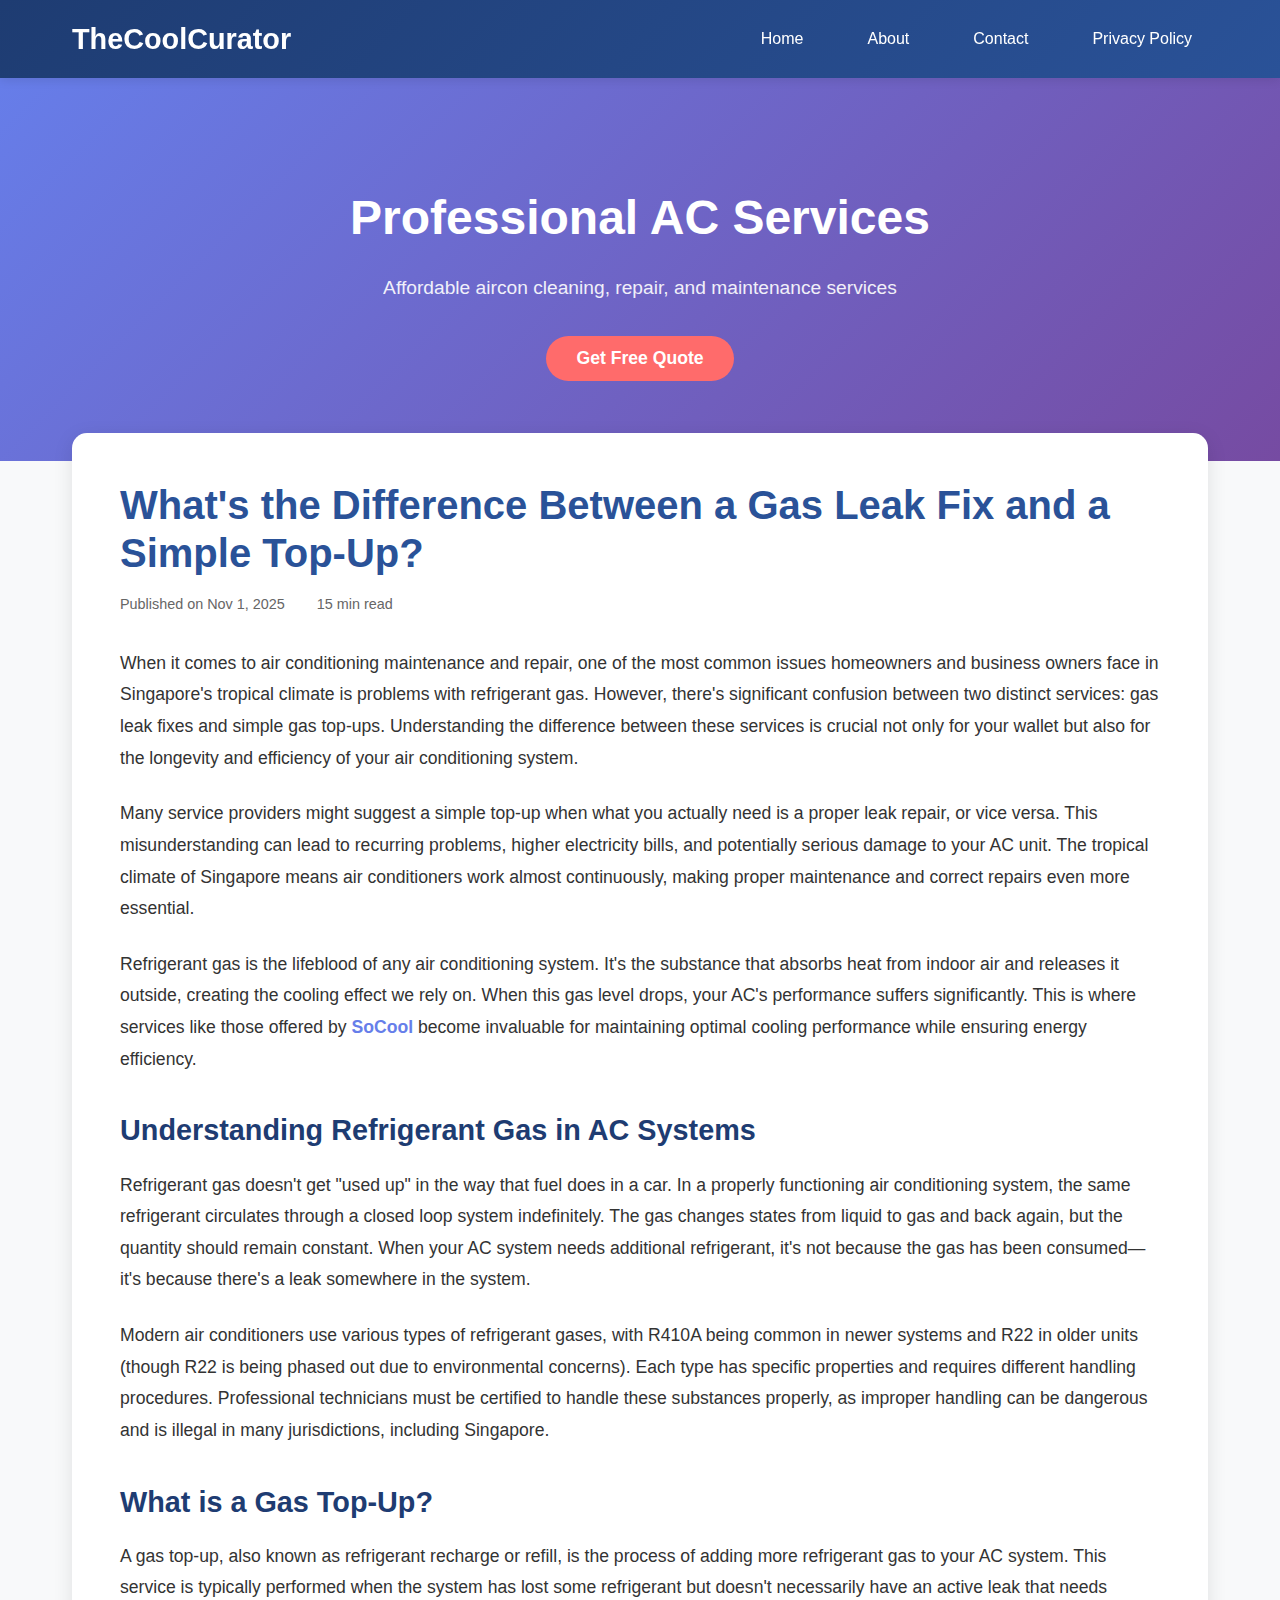
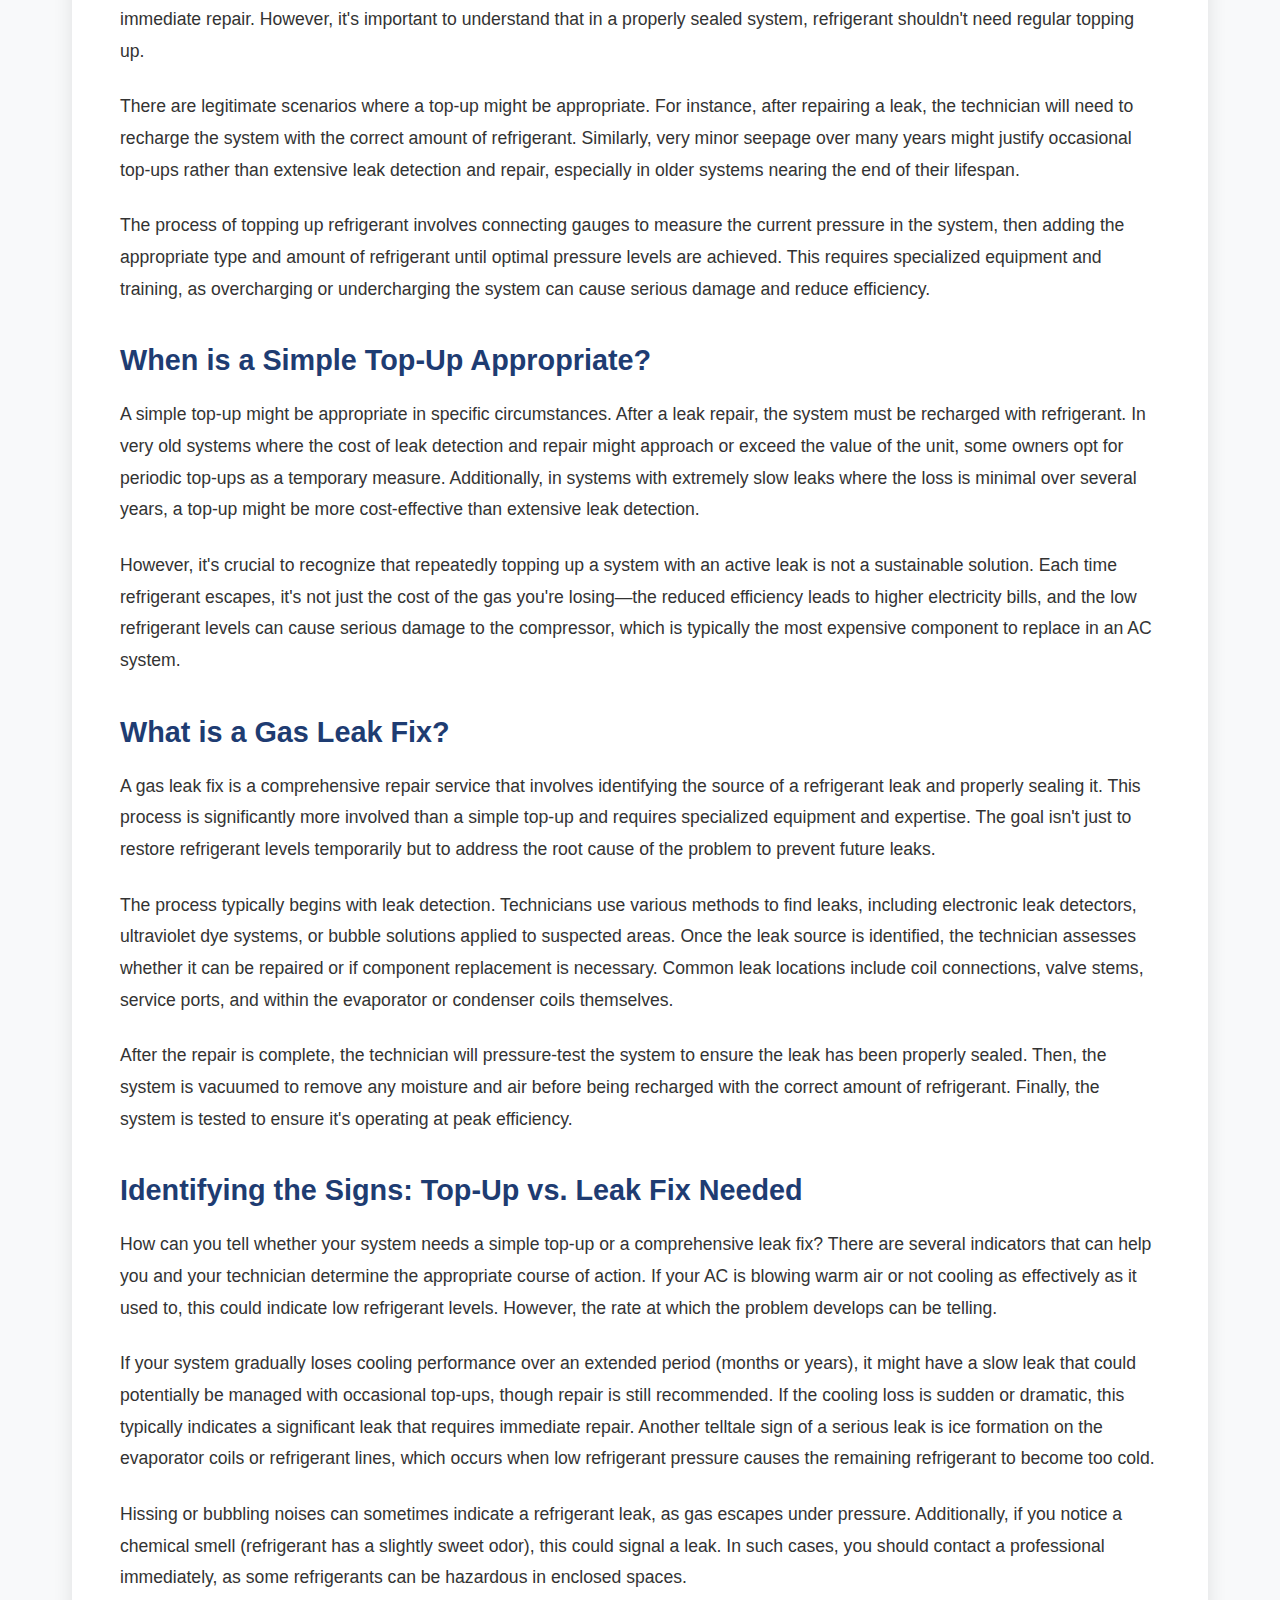
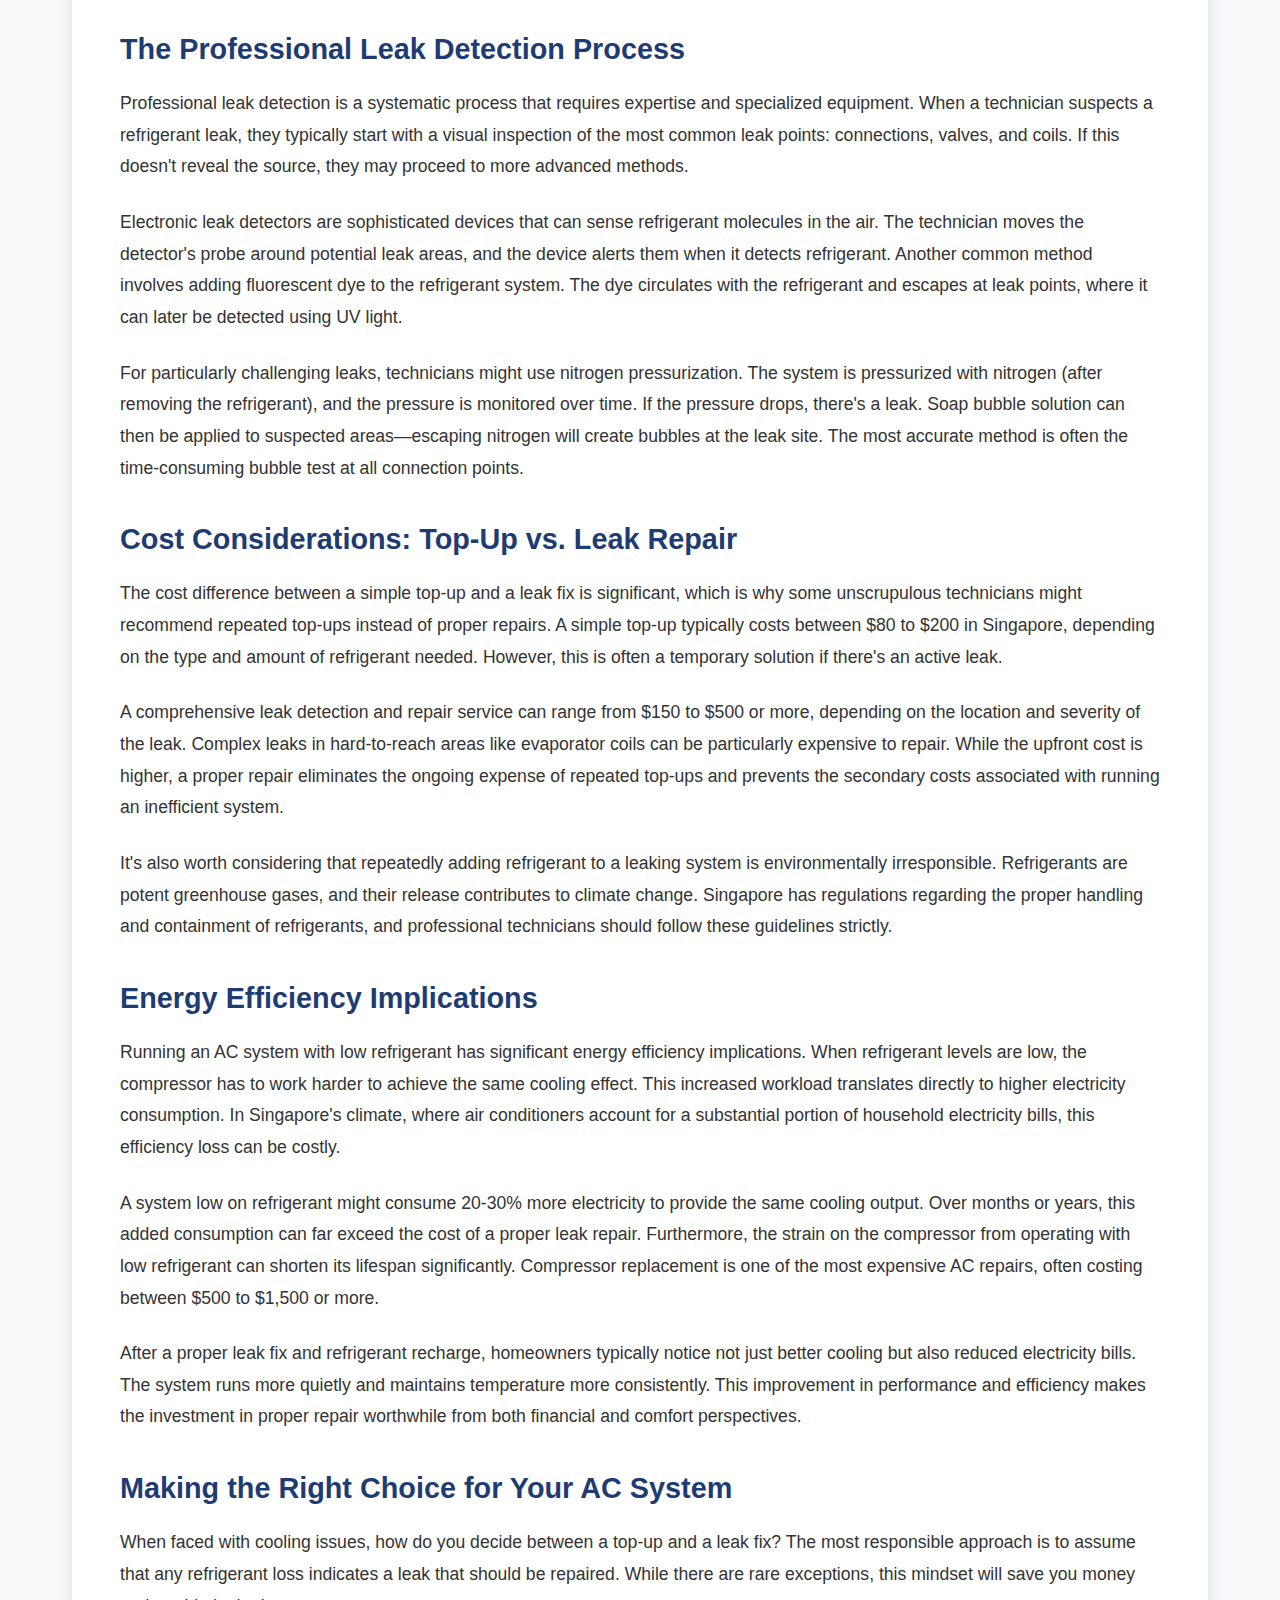
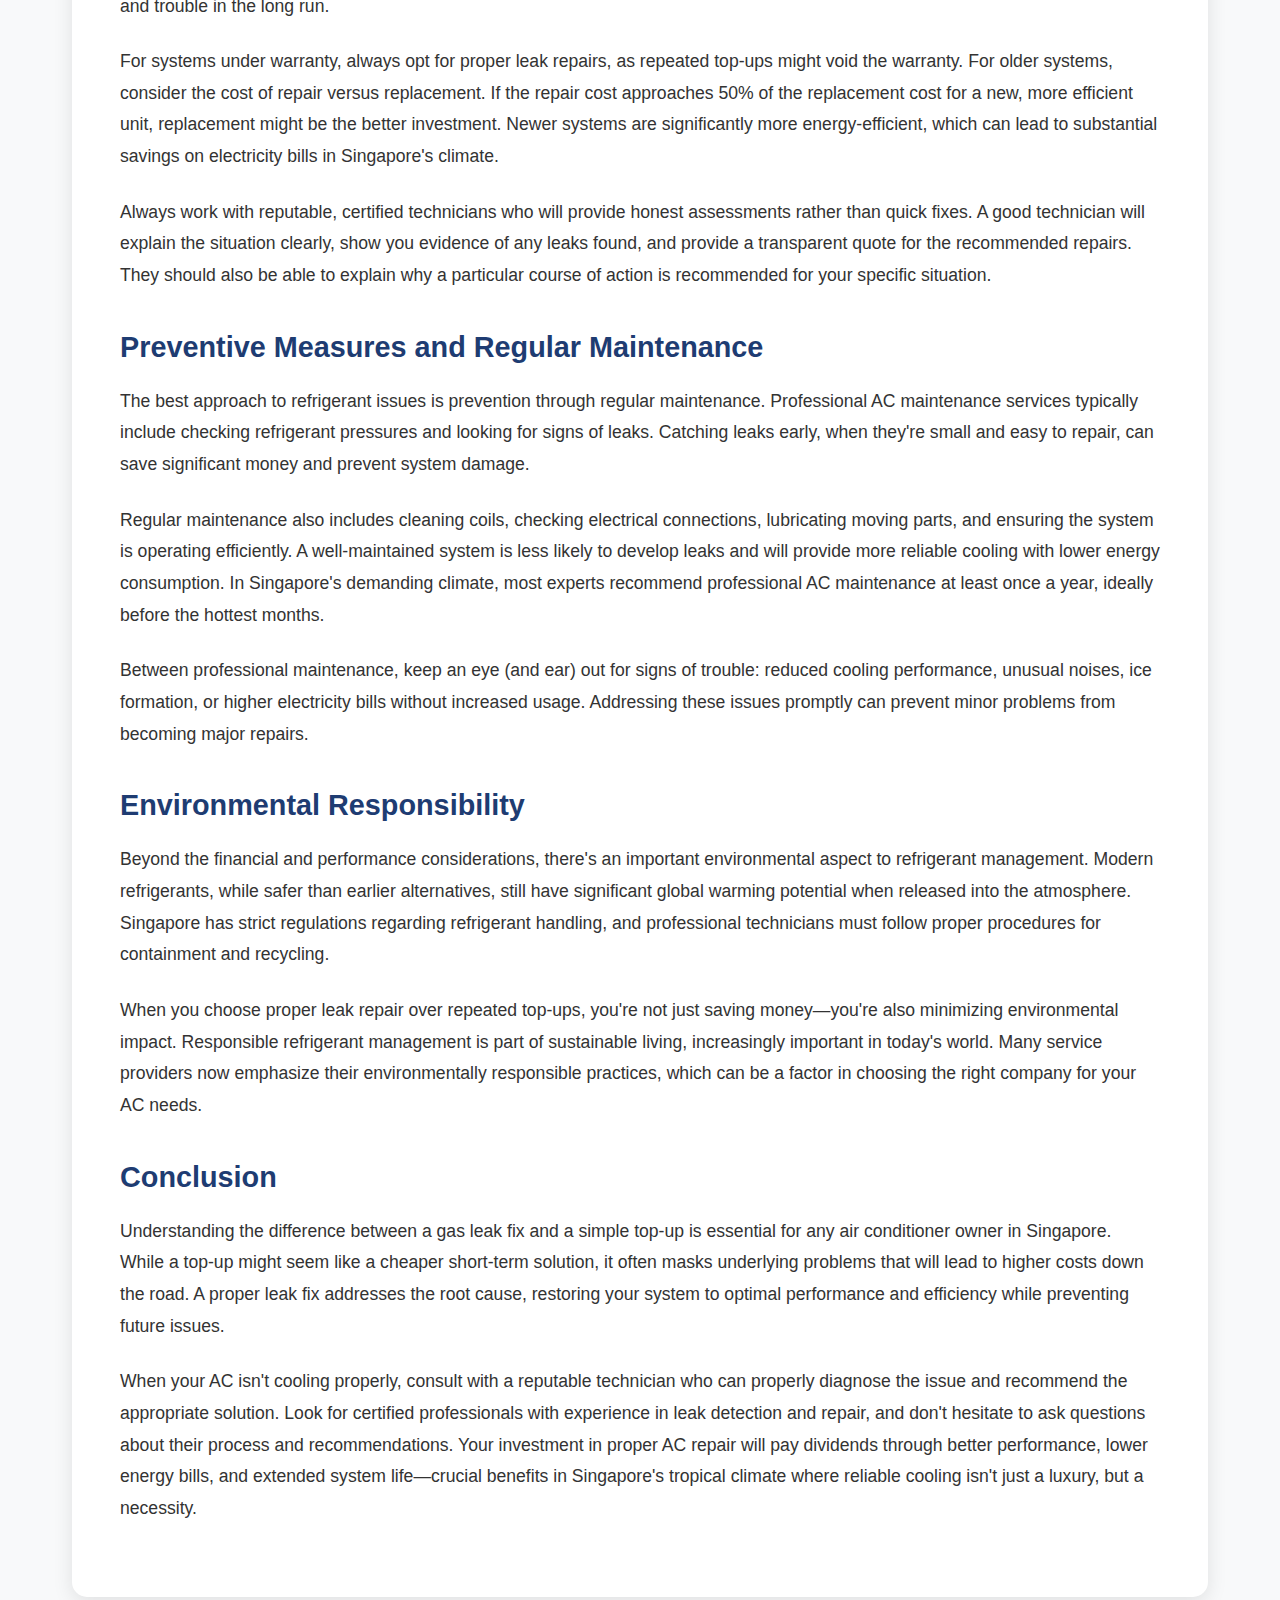
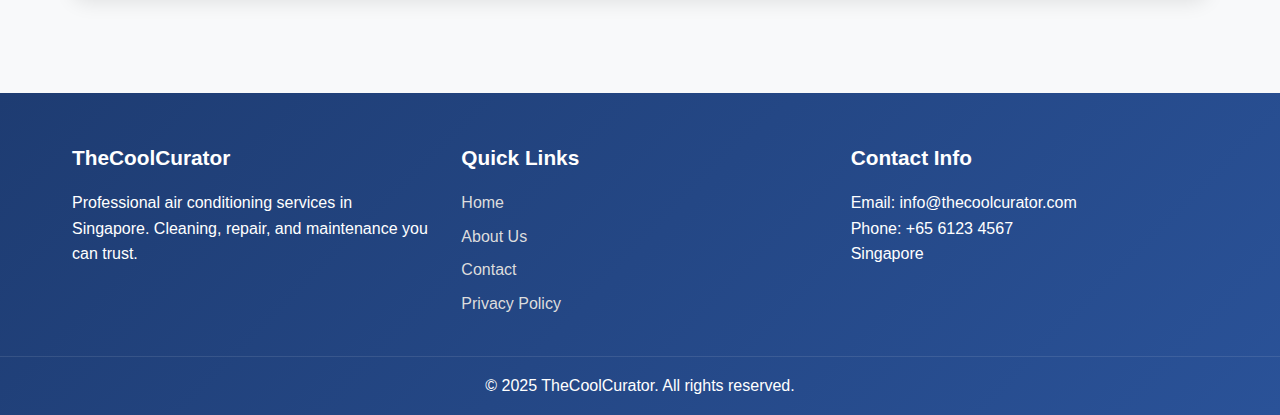
<file: index.html>
<!DOCTYPE html>
<html lang="en">
<head>
    <meta charset="UTF-8">
    <meta name="viewport" content="width=device-width, initial-scale=1.0">
    <title>TheCoolCurator</title>
    <link rel="stylesheet" href="style.css">
</head>
<body>
    <nav class="navbar">
        <div class="nav-container">
            <div class="nav-logo">
                <h2>TheCoolCurator</h2>
            </div>
            <ul class="nav-menu">
                <li><a href="index.html" class="nav-link">Home</a></li>
                <li><a href="about.html" class="nav-link">About</a></li>
                <li><a href="contact.html" class="nav-link">Contact</a></li>
                <li><a href="privacy-policy.html" class="nav-link">Privacy Policy</a></li>
            </ul>
            <div class="hamburger">
                <span></span>
                <span></span>
                <span></span>
            </div>
        </div>
    </nav>

    <header class="hero">
        <div class="hero-content">
            <h1>Professional AC Services</h1>
            <p>Affordable aircon cleaning, repair, and maintenance services</p>
            <button class="cta-button">Get Free Quote</button>
        </div>
    </header>

    <main class="main-content">
        <article class="blog-article">
            <h1>What's the Difference Between a Gas Leak Fix and a Simple Top-Up?</h1>
            
            <div class="article-meta">
                <span class="publish-date">Published on Nov 1, 2025</span>
                <span class="read-time">15 min read</span>
            </div>

            <p>When it comes to air conditioning maintenance and repair, one of the most common issues homeowners and business owners face in Singapore's tropical climate is problems with refrigerant gas. However, there's significant confusion between two distinct services: gas leak fixes and simple gas top-ups. Understanding the difference between these services is crucial not only for your wallet but also for the longevity and efficiency of your air conditioning system.</p>

            <p>Many service providers might suggest a simple top-up when what you actually need is a proper leak repair, or vice versa. This misunderstanding can lead to recurring problems, higher electricity bills, and potentially serious damage to your AC unit. The tropical climate of Singapore means air conditioners work almost continuously, making proper maintenance and correct repairs even more essential.</p>

            <p>Refrigerant gas is the lifeblood of any air conditioning system. It's the substance that absorbs heat from indoor air and releases it outside, creating the cooling effect we rely on. When this gas level drops, your AC's performance suffers significantly. This is where services like those offered by <a href="https://www.socool.sg/" target="_blank">SoCool</a> become invaluable for maintaining optimal cooling performance while ensuring energy efficiency.</p>

            <h2>Understanding Refrigerant Gas in AC Systems</h2>
            
            <p>Refrigerant gas doesn't get "used up" in the way that fuel does in a car. In a properly functioning air conditioning system, the same refrigerant circulates through a closed loop system indefinitely. The gas changes states from liquid to gas and back again, but the quantity should remain constant. When your AC system needs additional refrigerant, it's not because the gas has been consumed—it's because there's a leak somewhere in the system.</p>

            <p>Modern air conditioners use various types of refrigerant gases, with R410A being common in newer systems and R22 in older units (though R22 is being phased out due to environmental concerns). Each type has specific properties and requires different handling procedures. Professional technicians must be certified to handle these substances properly, as improper handling can be dangerous and is illegal in many jurisdictions, including Singapore.</p>

            <h2>What is a Gas Top-Up?</h2>
            
            <p>A gas top-up, also known as refrigerant recharge or refill, is the process of adding more refrigerant gas to your AC system. This service is typically performed when the system has lost some refrigerant but doesn't necessarily have an active leak that needs immediate repair. However, it's important to understand that in a properly sealed system, refrigerant shouldn't need regular topping up.</p>

            <p>There are legitimate scenarios where a top-up might be appropriate. For instance, after repairing a leak, the technician will need to recharge the system with the correct amount of refrigerant. Similarly, very minor seepage over many years might justify occasional top-ups rather than extensive leak detection and repair, especially in older systems nearing the end of their lifespan.</p>

            <p>The process of topping up refrigerant involves connecting gauges to measure the current pressure in the system, then adding the appropriate type and amount of refrigerant until optimal pressure levels are achieved. This requires specialized equipment and training, as overcharging or undercharging the system can cause serious damage and reduce efficiency.</p>

            <h2>When is a Simple Top-Up Appropriate?</h2>
            
            <p>A simple top-up might be appropriate in specific circumstances. After a leak repair, the system must be recharged with refrigerant. In very old systems where the cost of leak detection and repair might approach or exceed the value of the unit, some owners opt for periodic top-ups as a temporary measure. Additionally, in systems with extremely slow leaks where the loss is minimal over several years, a top-up might be more cost-effective than extensive leak detection.</p>

            <p>However, it's crucial to recognize that repeatedly topping up a system with an active leak is not a sustainable solution. Each time refrigerant escapes, it's not just the cost of the gas you're losing—the reduced efficiency leads to higher electricity bills, and the low refrigerant levels can cause serious damage to the compressor, which is typically the most expensive component to replace in an AC system.</p>

            <h2>What is a Gas Leak Fix?</h2>
            
            <p>A gas leak fix is a comprehensive repair service that involves identifying the source of a refrigerant leak and properly sealing it. This process is significantly more involved than a simple top-up and requires specialized equipment and expertise. The goal isn't just to restore refrigerant levels temporarily but to address the root cause of the problem to prevent future leaks.</p>

            <p>The process typically begins with leak detection. Technicians use various methods to find leaks, including electronic leak detectors, ultraviolet dye systems, or bubble solutions applied to suspected areas. Once the leak source is identified, the technician assesses whether it can be repaired or if component replacement is necessary. Common leak locations include coil connections, valve stems, service ports, and within the evaporator or condenser coils themselves.</p>

            <p>After the repair is complete, the technician will pressure-test the system to ensure the leak has been properly sealed. Then, the system is vacuumed to remove any moisture and air before being recharged with the correct amount of refrigerant. Finally, the system is tested to ensure it's operating at peak efficiency.</p>

            <h2>Identifying the Signs: Top-Up vs. Leak Fix Needed</h2>
            
            <p>How can you tell whether your system needs a simple top-up or a comprehensive leak fix? There are several indicators that can help you and your technician determine the appropriate course of action. If your AC is blowing warm air or not cooling as effectively as it used to, this could indicate low refrigerant levels. However, the rate at which the problem develops can be telling.</p>

            <p>If your system gradually loses cooling performance over an extended period (months or years), it might have a slow leak that could potentially be managed with occasional top-ups, though repair is still recommended. If the cooling loss is sudden or dramatic, this typically indicates a significant leak that requires immediate repair. Another telltale sign of a serious leak is ice formation on the evaporator coils or refrigerant lines, which occurs when low refrigerant pressure causes the remaining refrigerant to become too cold.</p>

            <p>Hissing or bubbling noises can sometimes indicate a refrigerant leak, as gas escapes under pressure. Additionally, if you notice a chemical smell (refrigerant has a slightly sweet odor), this could signal a leak. In such cases, you should contact a professional immediately, as some refrigerants can be hazardous in enclosed spaces.</p>

            <h2>The Professional Leak Detection Process</h2>
            
            <p>Professional leak detection is a systematic process that requires expertise and specialized equipment. When a technician suspects a refrigerant leak, they typically start with a visual inspection of the most common leak points: connections, valves, and coils. If this doesn't reveal the source, they may proceed to more advanced methods.</p>

            <p>Electronic leak detectors are sophisticated devices that can sense refrigerant molecules in the air. The technician moves the detector's probe around potential leak areas, and the device alerts them when it detects refrigerant. Another common method involves adding fluorescent dye to the refrigerant system. The dye circulates with the refrigerant and escapes at leak points, where it can later be detected using UV light.</p>

            <p>For particularly challenging leaks, technicians might use nitrogen pressurization. The system is pressurized with nitrogen (after removing the refrigerant), and the pressure is monitored over time. If the pressure drops, there's a leak. Soap bubble solution can then be applied to suspected areas—escaping nitrogen will create bubbles at the leak site. The most accurate method is often the time-consuming bubble test at all connection points.</p>

            <h2>Cost Considerations: Top-Up vs. Leak Repair</h2>
            
            <p>The cost difference between a simple top-up and a leak fix is significant, which is why some unscrupulous technicians might recommend repeated top-ups instead of proper repairs. A simple top-up typically costs between $80 to $200 in Singapore, depending on the type and amount of refrigerant needed. However, this is often a temporary solution if there's an active leak.</p>

            <p>A comprehensive leak detection and repair service can range from $150 to $500 or more, depending on the location and severity of the leak. Complex leaks in hard-to-reach areas like evaporator coils can be particularly expensive to repair. While the upfront cost is higher, a proper repair eliminates the ongoing expense of repeated top-ups and prevents the secondary costs associated with running an inefficient system.</p>

            <p>It's also worth considering that repeatedly adding refrigerant to a leaking system is environmentally irresponsible. Refrigerants are potent greenhouse gases, and their release contributes to climate change. Singapore has regulations regarding the proper handling and containment of refrigerants, and professional technicians should follow these guidelines strictly.</p>

            <h2>Energy Efficiency Implications</h2>
            
            <p>Running an AC system with low refrigerant has significant energy efficiency implications. When refrigerant levels are low, the compressor has to work harder to achieve the same cooling effect. This increased workload translates directly to higher electricity consumption. In Singapore's climate, where air conditioners account for a substantial portion of household electricity bills, this efficiency loss can be costly.</p>

            <p>A system low on refrigerant might consume 20-30% more electricity to provide the same cooling output. Over months or years, this added consumption can far exceed the cost of a proper leak repair. Furthermore, the strain on the compressor from operating with low refrigerant can shorten its lifespan significantly. Compressor replacement is one of the most expensive AC repairs, often costing between $500 to $1,500 or more.</p>

            <p>After a proper leak fix and refrigerant recharge, homeowners typically notice not just better cooling but also reduced electricity bills. The system runs more quietly and maintains temperature more consistently. This improvement in performance and efficiency makes the investment in proper repair worthwhile from both financial and comfort perspectives.</p>

            <h2>Making the Right Choice for Your AC System</h2>
            
            <p>When faced with cooling issues, how do you decide between a top-up and a leak fix? The most responsible approach is to assume that any refrigerant loss indicates a leak that should be repaired. While there are rare exceptions, this mindset will save you money and trouble in the long run.</p>

            <p>For systems under warranty, always opt for proper leak repairs, as repeated top-ups might void the warranty. For older systems, consider the cost of repair versus replacement. If the repair cost approaches 50% of the replacement cost for a new, more efficient unit, replacement might be the better investment. Newer systems are significantly more energy-efficient, which can lead to substantial savings on electricity bills in Singapore's climate.</p>

            <p>Always work with reputable, certified technicians who will provide honest assessments rather than quick fixes. A good technician will explain the situation clearly, show you evidence of any leaks found, and provide a transparent quote for the recommended repairs. They should also be able to explain why a particular course of action is recommended for your specific situation.</p>

            <h2>Preventive Measures and Regular Maintenance</h2>
            
            <p>The best approach to refrigerant issues is prevention through regular maintenance. Professional AC maintenance services typically include checking refrigerant pressures and looking for signs of leaks. Catching leaks early, when they're small and easy to repair, can save significant money and prevent system damage.</p>

            <p>Regular maintenance also includes cleaning coils, checking electrical connections, lubricating moving parts, and ensuring the system is operating efficiently. A well-maintained system is less likely to develop leaks and will provide more reliable cooling with lower energy consumption. In Singapore's demanding climate, most experts recommend professional AC maintenance at least once a year, ideally before the hottest months.</p>

            <p>Between professional maintenance, keep an eye (and ear) out for signs of trouble: reduced cooling performance, unusual noises, ice formation, or higher electricity bills without increased usage. Addressing these issues promptly can prevent minor problems from becoming major repairs.</p>

            <h2>Environmental Responsibility</h2>
            
            <p>Beyond the financial and performance considerations, there's an important environmental aspect to refrigerant management. Modern refrigerants, while safer than earlier alternatives, still have significant global warming potential when released into the atmosphere. Singapore has strict regulations regarding refrigerant handling, and professional technicians must follow proper procedures for containment and recycling.</p>

            <p>When you choose proper leak repair over repeated top-ups, you're not just saving money—you're also minimizing environmental impact. Responsible refrigerant management is part of sustainable living, increasingly important in today's world. Many service providers now emphasize their environmentally responsible practices, which can be a factor in choosing the right company for your AC needs.</p>

            <h2>Conclusion</h2>
            
            <p>Understanding the difference between a gas leak fix and a simple top-up is essential for any air conditioner owner in Singapore. While a top-up might seem like a cheaper short-term solution, it often masks underlying problems that will lead to higher costs down the road. A proper leak fix addresses the root cause, restoring your system to optimal performance and efficiency while preventing future issues.</p>

            <p>When your AC isn't cooling properly, consult with a reputable technician who can properly diagnose the issue and recommend the appropriate solution. Look for certified professionals with experience in leak detection and repair, and don't hesitate to ask questions about their process and recommendations. Your investment in proper AC repair will pay dividends through better performance, lower energy bills, and extended system life—crucial benefits in Singapore's tropical climate where reliable cooling isn't just a luxury, but a necessity.</p>
        </article>
    </main>

    <footer class="footer">
        <div class="footer-content">
            <div class="footer-section">
                <h3>TheCoolCurator</h3>
                <p>Professional air conditioning services in Singapore. Cleaning, repair, and maintenance you can trust.</p>
            </div>
            <div class="footer-section">
                <h3>Quick Links</h3>
                <ul>
                    <li><a href="index.html">Home</a></li>
                    <li><a href="about.html">About Us</a></li>
                    <li><a href="contact.html">Contact</a></li>
                    <li><a href="privacy-policy.html">Privacy Policy</a></li>
                </ul>
            </div>
            <div class="footer-section">
                <h3>Contact Info</h3>
                <p>Email: info@thecoolcurator.com</p>
                <p>Phone: +65 6123 4567</p>
                <p>Singapore</p>
            </div>
        </div>
        <div class="footer-bottom">
            <p>&copy; 2025 TheCoolCurator. All rights reserved.</p>
        </div>
    </footer>

    <script src="script.js"></script>
</body>

</html>
</file>
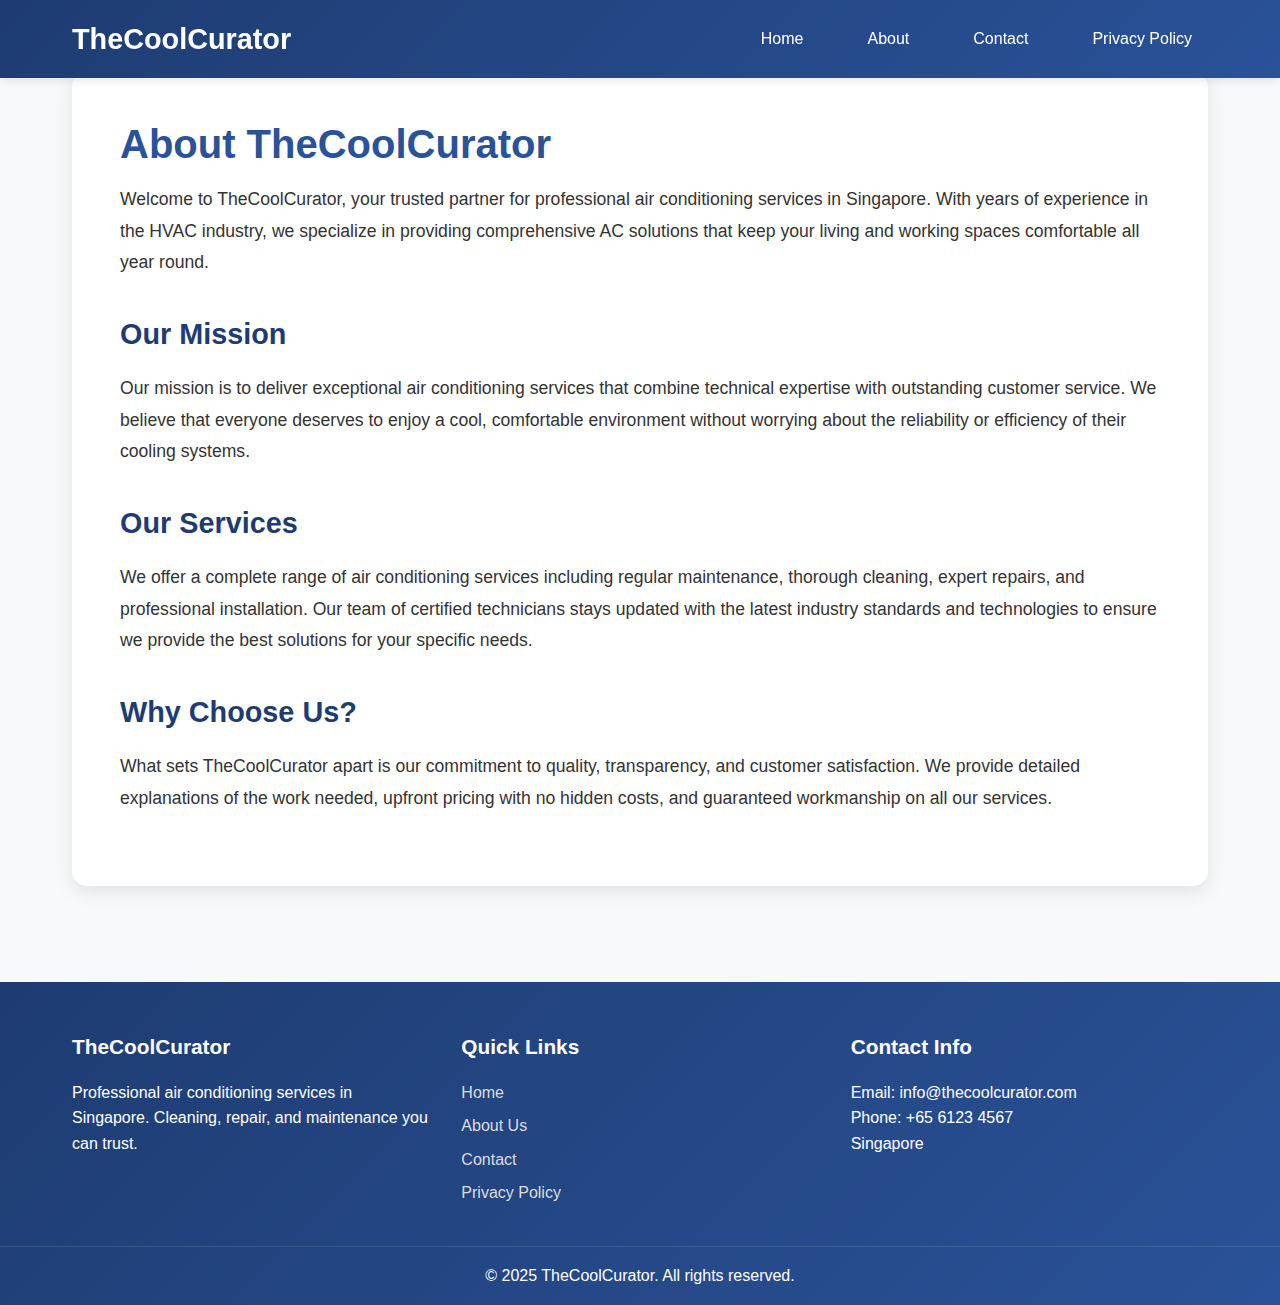
<file: about (1).html>
<!DOCTYPE html>
<html lang="en">
<head>
    <meta charset="UTF-8">
    <meta name="viewport" content="width=device-width, initial-scale=1.0">
    <title>About Us - TheCoolCurator</title>
    <link rel="stylesheet" href="style.css">
</head>
<body>
    <nav class="navbar">
        <div class="nav-container">
            <div class="nav-logo">
                <h2>TheCoolCurator</h2>
            </div>
            <ul class="nav-menu">
                <li><a href="index.html" class="nav-link">Home</a></li>
                <li><a href="about.html" class="nav-link">About</a></li>
                <li><a href="contact.html" class="nav-link">Contact</a></li>
                <li><a href="privacy-policy.html" class="nav-link">Privacy Policy</a></li>
            </ul>
            <div class="hamburger">
                <span></span>
                <span></span>
                <span></span>
            </div>
        </div>
    </nav>

    <main class="main-content" style="margin-top: 100px;">
        <article class="blog-article">
            <h1>About TheCoolCurator</h1>
            
            <p>Welcome to TheCoolCurator, your trusted partner for professional air conditioning services in Singapore. With years of experience in the HVAC industry, we specialize in providing comprehensive AC solutions that keep your living and working spaces comfortable all year round.</p>

            <h2>Our Mission</h2>
            <p>Our mission is to deliver exceptional air conditioning services that combine technical expertise with outstanding customer service. We believe that everyone deserves to enjoy a cool, comfortable environment without worrying about the reliability or efficiency of their cooling systems.</p>

            <h2>Our Services</h2>
            <p>We offer a complete range of air conditioning services including regular maintenance, thorough cleaning, expert repairs, and professional installation. Our team of certified technicians stays updated with the latest industry standards and technologies to ensure we provide the best solutions for your specific needs.</p>

            <h2>Why Choose Us?</h2>
            <p>What sets TheCoolCurator apart is our commitment to quality, transparency, and customer satisfaction. We provide detailed explanations of the work needed, upfront pricing with no hidden costs, and guaranteed workmanship on all our services.</p>
        </article>
    </main>

    <footer class="footer">
        <div class="footer-content">
            <div class="footer-section">
                <h3>TheCoolCurator</h3>
                <p>Professional air conditioning services in Singapore. Cleaning, repair, and maintenance you can trust.</p>
            </div>
            <div class="footer-section">
                <h3>Quick Links</h3>
                <ul>
                    <li><a href="index.html">Home</a></li>
                    <li><a href="about.html">About Us</a></li>
                    <li><a href="contact.html">Contact</a></li>
                    <li><a href="privacy-policy.html">Privacy Policy</a></li>
                </ul>
            </div>
            <div class="footer-section">
                <h3>Contact Info</h3>
                <p>Email: info@thecoolcurator.com</p>
                <p>Phone: +65 6123 4567</p>
                <p>Singapore</p>
            </div>
        </div>
        <div class="footer-bottom">
            <p>&copy; 2025 TheCoolCurator. All rights reserved.</p>
        </div>
    </footer>

    <script src="script.js"></script>
</body>
</html>
</file>
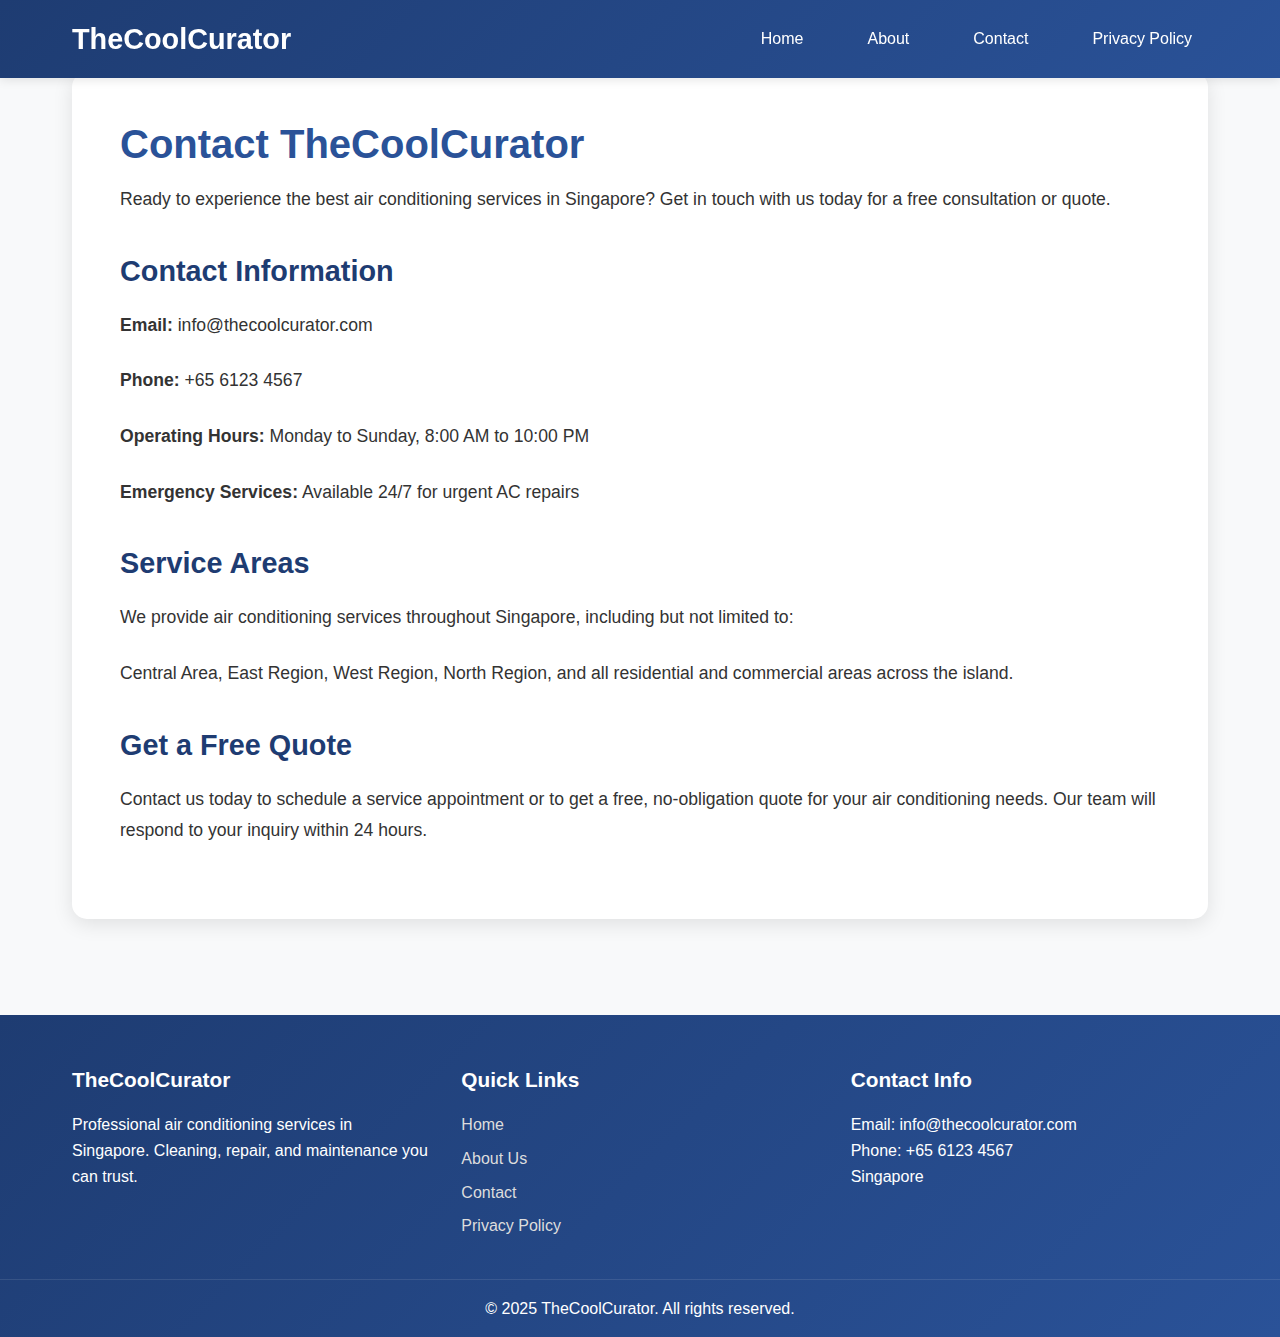
<file: contact (1).html>
<!DOCTYPE html>
<html lang="en">
<head>
    <meta charset="UTF-8">
    <meta name="viewport" content="width=device-width, initial-scale=1.0">
    <title>Contact Us - TheCoolCurator</title>
    <link rel="stylesheet" href="style.css">
</head>
<body>
    <nav class="navbar">
        <div class="nav-container">
            <div class="nav-logo">
                <h2>TheCoolCurator</h2>
            </div>
            <ul class="nav-menu">
                <li><a href="index.html" class="nav-link">Home</a></li>
                <li><a href="about.html" class="nav-link">About</a></li>
                <li><a href="contact.html" class="nav-link">Contact</a></li>
                <li><a href="privacy-policy.html" class="nav-link">Privacy Policy</a></li>
            </ul>
            <div class="hamburger">
                <span></span>
                <span></span>
                <span></span>
            </div>
        </div>
    </nav>

    <main class="main-content" style="margin-top: 100px;">
        <article class="blog-article">
            <h1>Contact TheCoolCurator</h1>
            
            <p>Ready to experience the best air conditioning services in Singapore? Get in touch with us today for a free consultation or quote.</p>

            <h2>Contact Information</h2>
            <p><strong>Email:</strong> info@thecoolcurator.com</p>
            <p><strong>Phone:</strong> +65 6123 4567</p>
            <p><strong>Operating Hours:</strong> Monday to Sunday, 8:00 AM to 10:00 PM</p>
            <p><strong>Emergency Services:</strong> Available 24/7 for urgent AC repairs</p>

            <h2>Service Areas</h2>
            <p>We provide air conditioning services throughout Singapore, including but not limited to:</p>
            <p>Central Area, East Region, West Region, North Region, and all residential and commercial areas across the island.</p>

            <h2>Get a Free Quote</h2>
            <p>Contact us today to schedule a service appointment or to get a free, no-obligation quote for your air conditioning needs. Our team will respond to your inquiry within 24 hours.</p>
        </article>
    </main>

    <footer class="footer">
        <div class="footer-content">
            <div class="footer-section">
                <h3>TheCoolCurator</h3>
                <p>Professional air conditioning services in Singapore. Cleaning, repair, and maintenance you can trust.</p>
            </div>
            <div class="footer-section">
                <h3>Quick Links</h3>
                <ul>
                    <li><a href="index.html">Home</a></li>
                    <li><a href="about.html">About Us</a></li>
                    <li><a href="contact.html">Contact</a></li>
                    <li><a href="privacy-policy.html">Privacy Policy</a></li>
                </ul>
            </div>
            <div class="footer-section">
                <h3>Contact Info</h3>
                <p>Email: info@thecoolcurator.com</p>
                <p>Phone: +65 6123 4567</p>
                <p>Singapore</p>
            </div>
        </div>
        <div class="footer-bottom">
            <p>&copy; 2025 TheCoolCurator. All rights reserved.</p>
        </div>
    </footer>

    <script src="script.js"></script>
</body>
</html>
</file>
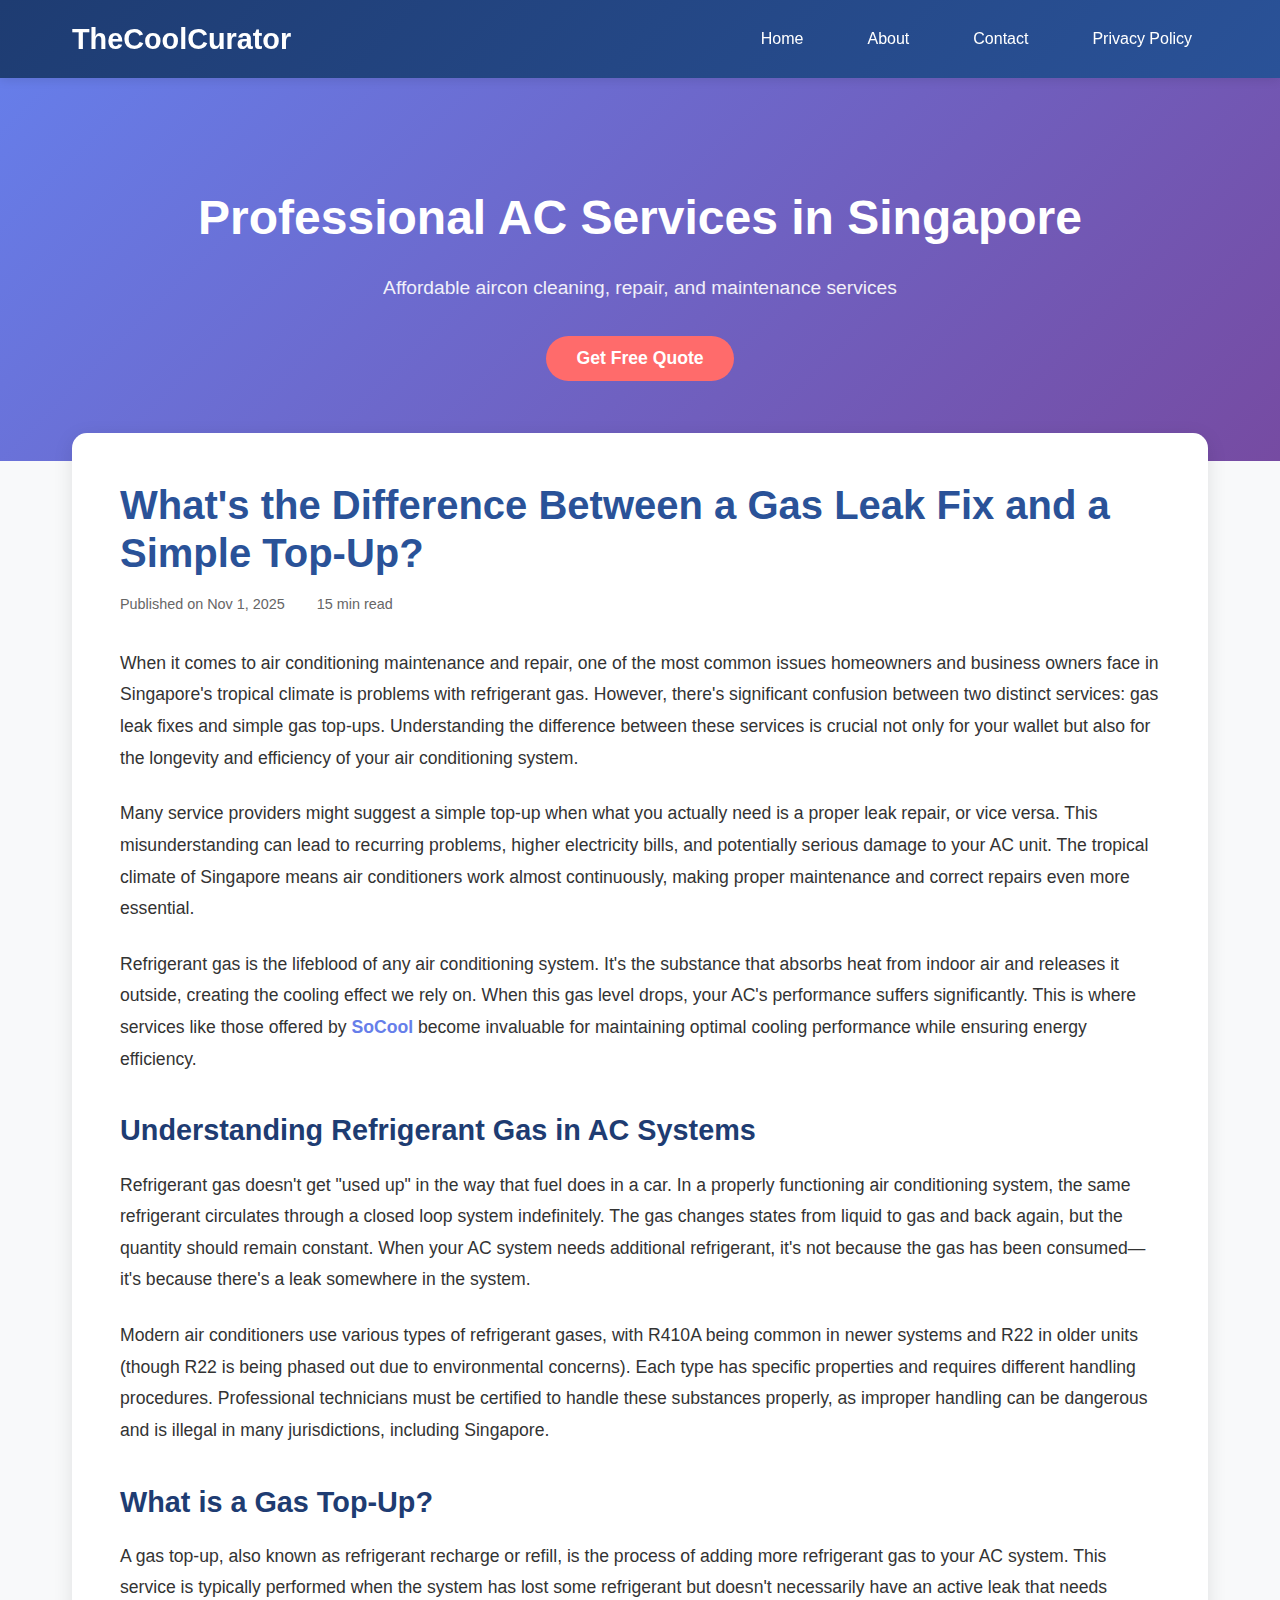
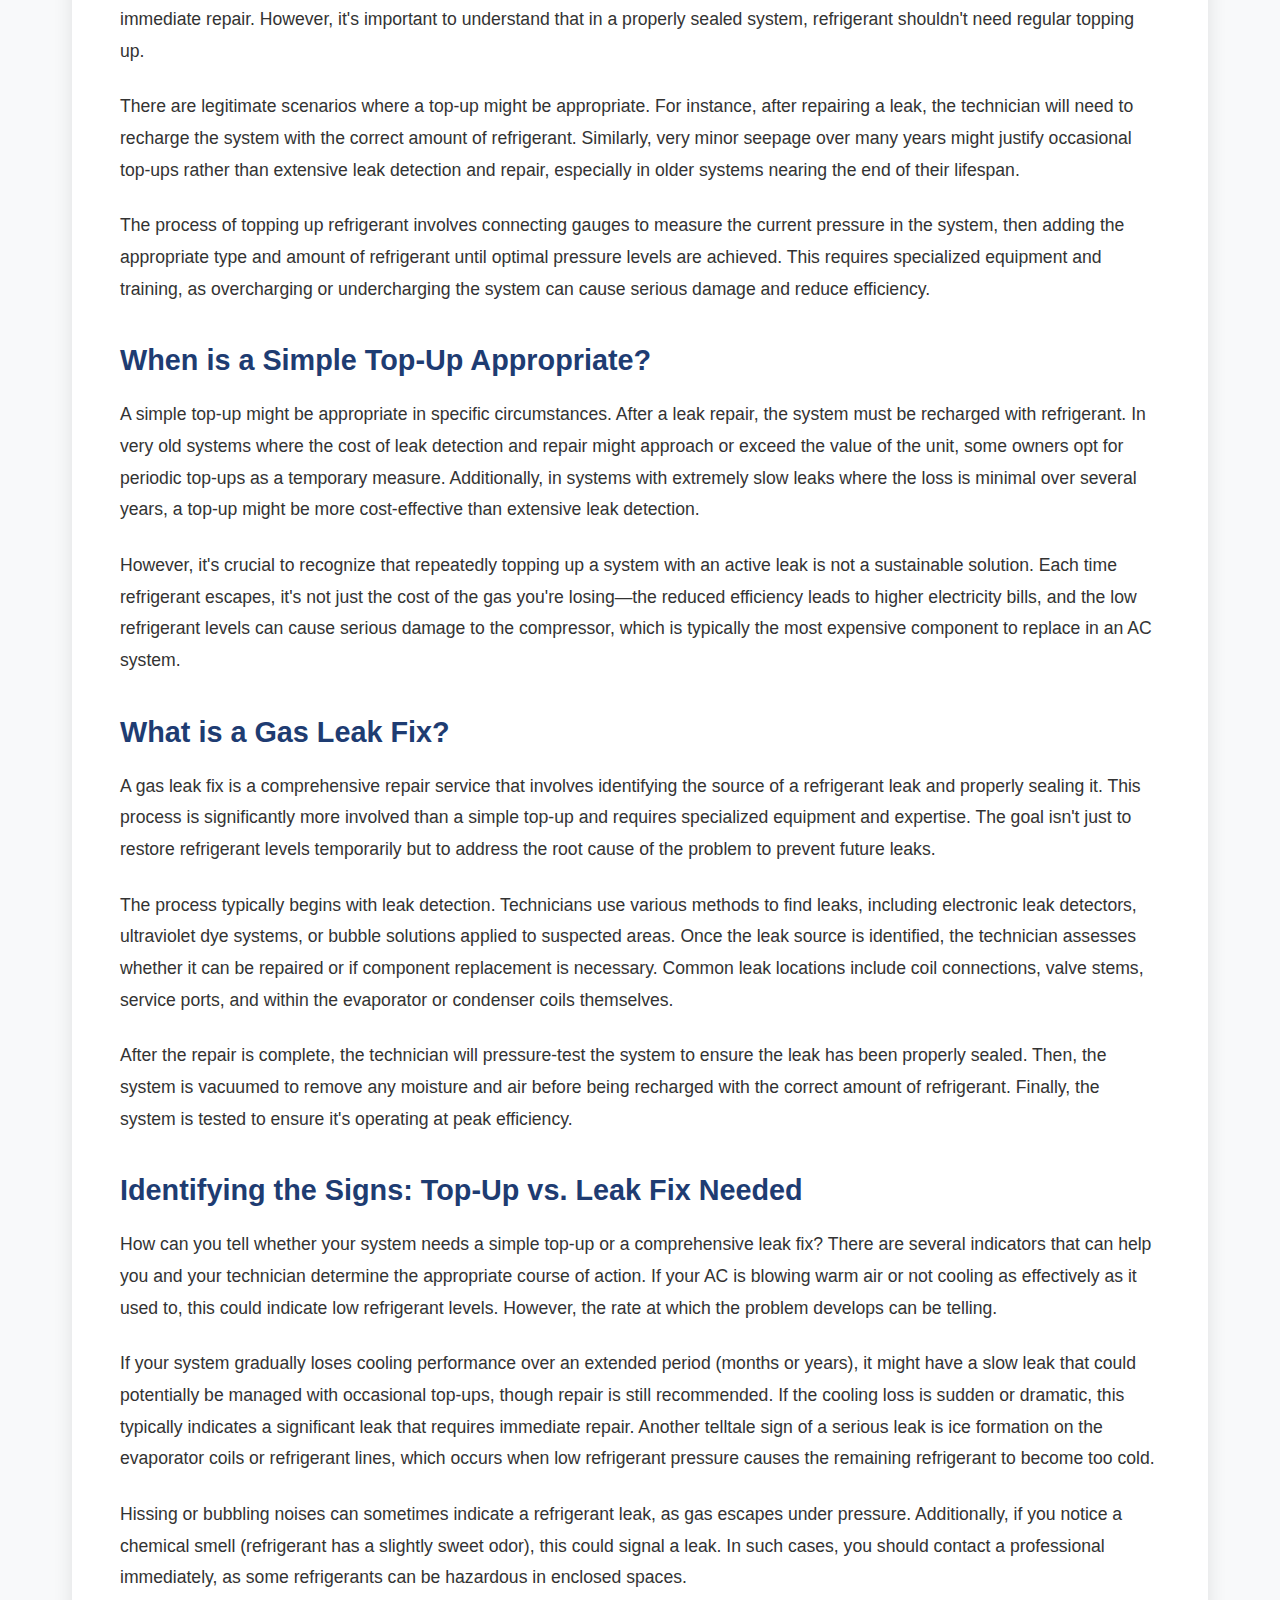
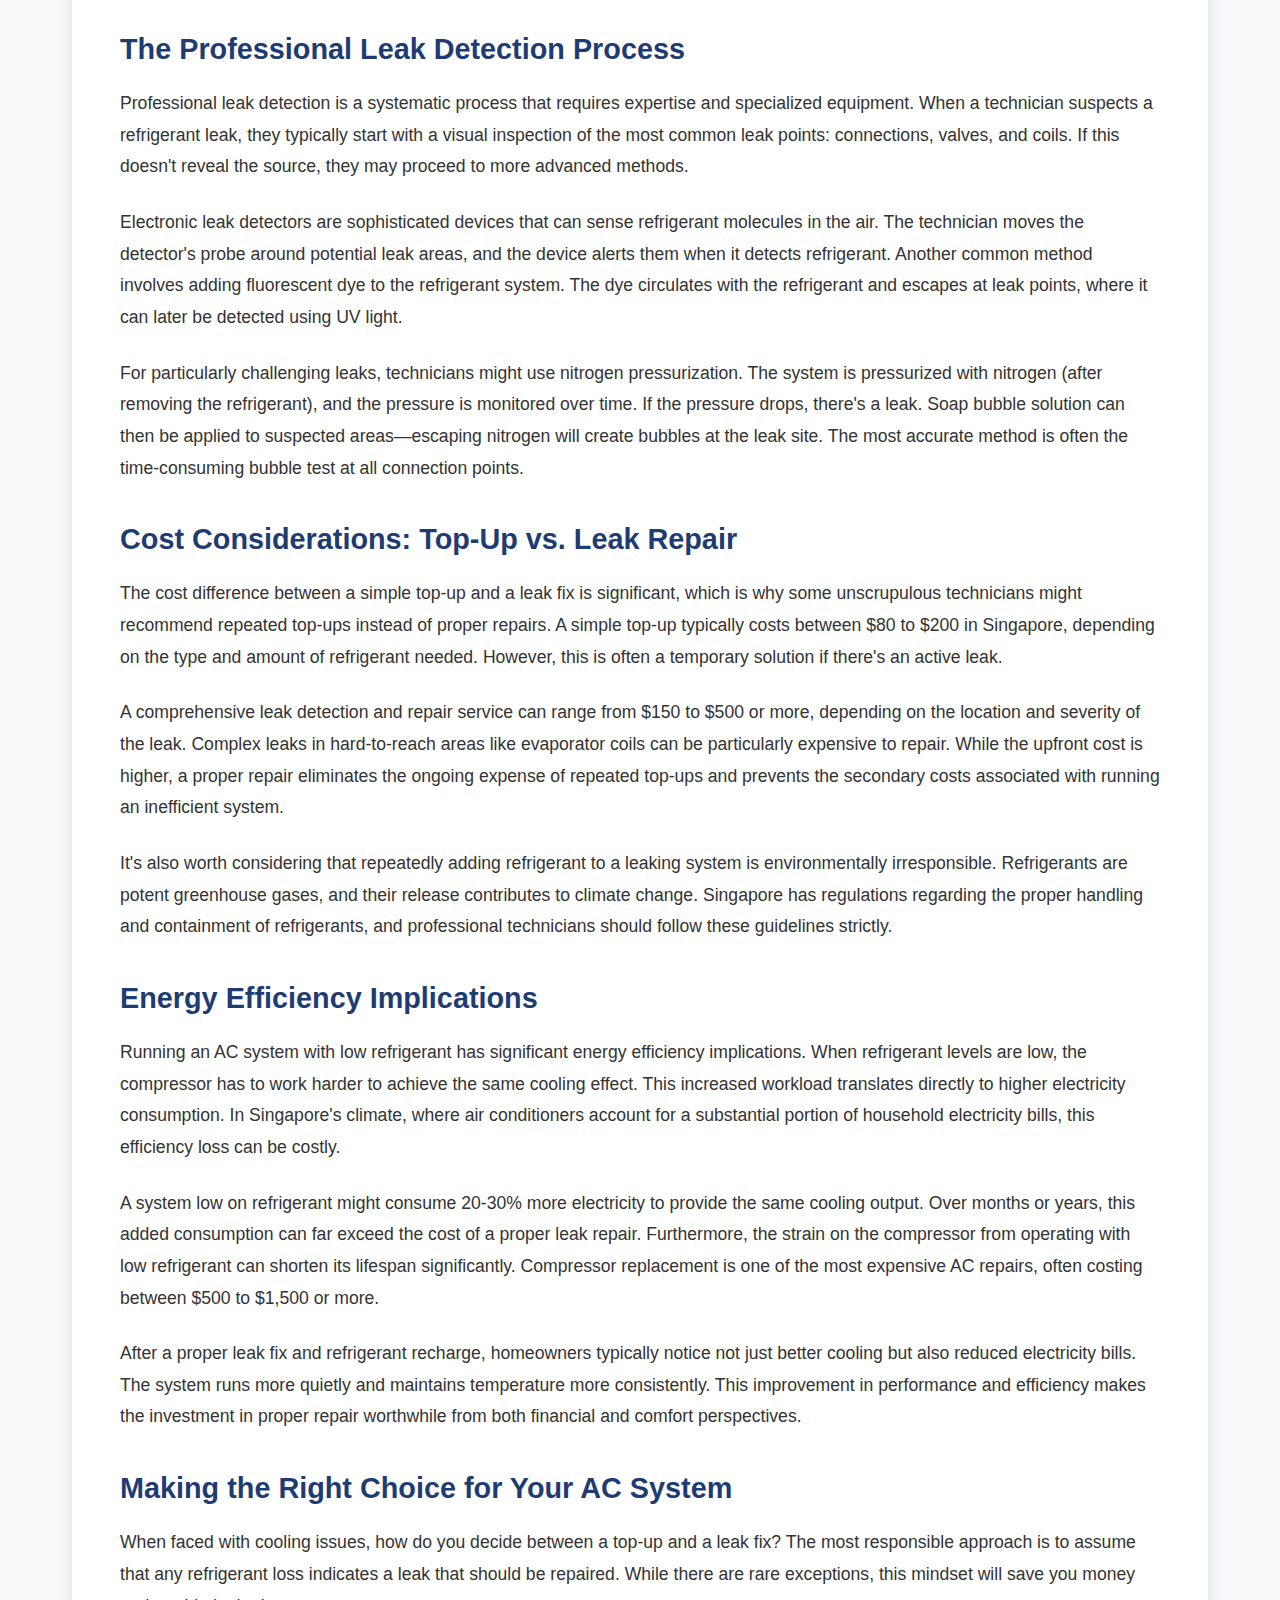
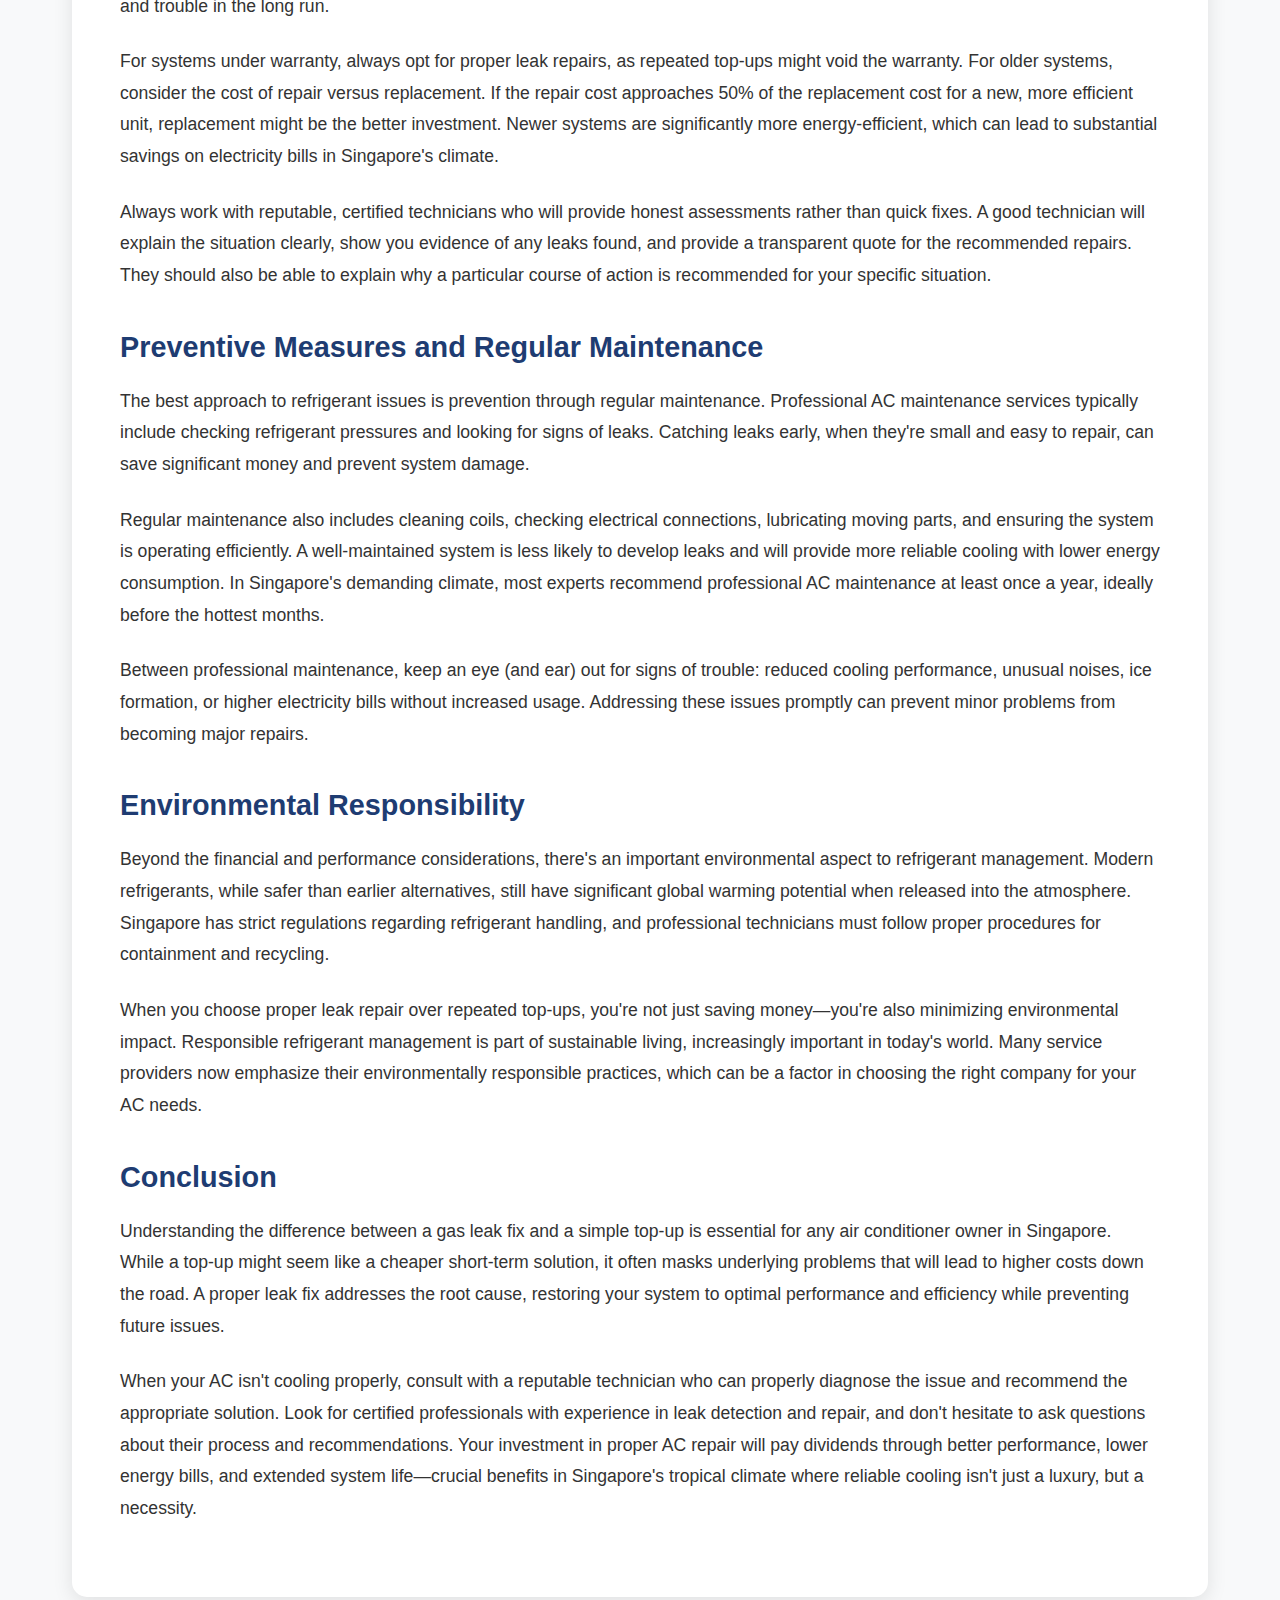
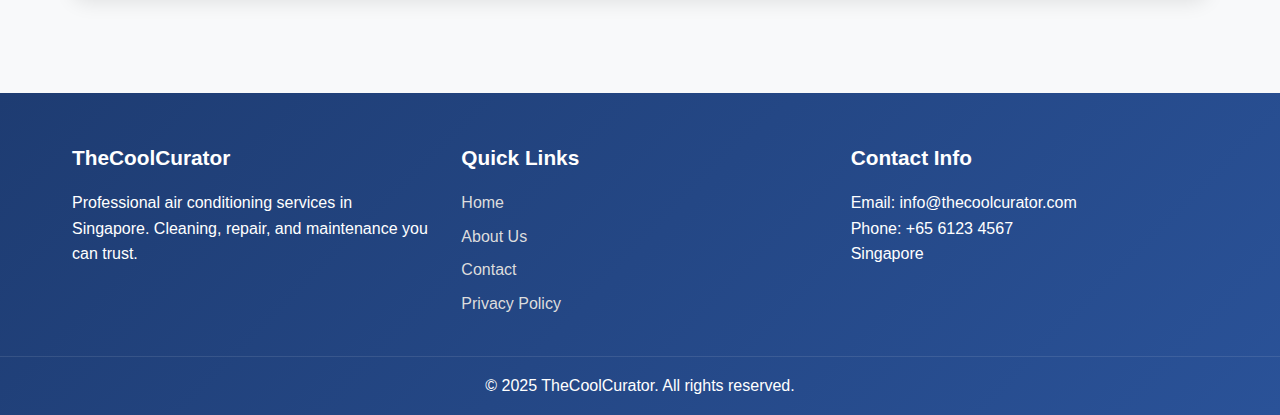
<file: index 1.html>
<!DOCTYPE html>
<html lang="en">
<head>
    <meta charset="UTF-8">
    <meta name="viewport" content="width=device-width, initial-scale=1.0">
    <title>TheCoolCurator</title>
    <link rel="stylesheet" href="style.css">
</head>
<body>
    <nav class="navbar">
        <div class="nav-container">
            <div class="nav-logo">
                <h2>TheCoolCurator</h2>
            </div>
            <ul class="nav-menu">
                <li><a href="index.html" class="nav-link">Home</a></li>
                <li><a href="about.html" class="nav-link">About</a></li>
                <li><a href="contact.html" class="nav-link">Contact</a></li>
                <li><a href="privacy-policy.html" class="nav-link">Privacy Policy</a></li>
            </ul>
            <div class="hamburger">
                <span></span>
                <span></span>
                <span></span>
            </div>
        </div>
    </nav>

    <header class="hero">
        <div class="hero-content">
            <h1>Professional AC Services in Singapore</h1>
            <p>Affordable aircon cleaning, repair, and maintenance services</p>
            <button class="cta-button">Get Free Quote</button>
        </div>
    </header>

    <main class="main-content">
        <article class="blog-article">
            <h1>What's the Difference Between a Gas Leak Fix and a Simple Top-Up?</h1>
            
            <div class="article-meta">
                <span class="publish-date">Published on Nov 1, 2025</span>
                <span class="read-time">15 min read</span>
            </div>

            <p>When it comes to air conditioning maintenance and repair, one of the most common issues homeowners and business owners face in Singapore's tropical climate is problems with refrigerant gas. However, there's significant confusion between two distinct services: gas leak fixes and simple gas top-ups. Understanding the difference between these services is crucial not only for your wallet but also for the longevity and efficiency of your air conditioning system.</p>

            <p>Many service providers might suggest a simple top-up when what you actually need is a proper leak repair, or vice versa. This misunderstanding can lead to recurring problems, higher electricity bills, and potentially serious damage to your AC unit. The tropical climate of Singapore means air conditioners work almost continuously, making proper maintenance and correct repairs even more essential.</p>

            <p>Refrigerant gas is the lifeblood of any air conditioning system. It's the substance that absorbs heat from indoor air and releases it outside, creating the cooling effect we rely on. When this gas level drops, your AC's performance suffers significantly. This is where services like those offered by <a href="https://www.socool.sg/" target="_blank">SoCool</a> become invaluable for maintaining optimal cooling performance while ensuring energy efficiency.</p>

            <h2>Understanding Refrigerant Gas in AC Systems</h2>
            
            <p>Refrigerant gas doesn't get "used up" in the way that fuel does in a car. In a properly functioning air conditioning system, the same refrigerant circulates through a closed loop system indefinitely. The gas changes states from liquid to gas and back again, but the quantity should remain constant. When your AC system needs additional refrigerant, it's not because the gas has been consumed—it's because there's a leak somewhere in the system.</p>

            <p>Modern air conditioners use various types of refrigerant gases, with R410A being common in newer systems and R22 in older units (though R22 is being phased out due to environmental concerns). Each type has specific properties and requires different handling procedures. Professional technicians must be certified to handle these substances properly, as improper handling can be dangerous and is illegal in many jurisdictions, including Singapore.</p>

            <h2>What is a Gas Top-Up?</h2>
            
            <p>A gas top-up, also known as refrigerant recharge or refill, is the process of adding more refrigerant gas to your AC system. This service is typically performed when the system has lost some refrigerant but doesn't necessarily have an active leak that needs immediate repair. However, it's important to understand that in a properly sealed system, refrigerant shouldn't need regular topping up.</p>

            <p>There are legitimate scenarios where a top-up might be appropriate. For instance, after repairing a leak, the technician will need to recharge the system with the correct amount of refrigerant. Similarly, very minor seepage over many years might justify occasional top-ups rather than extensive leak detection and repair, especially in older systems nearing the end of their lifespan.</p>

            <p>The process of topping up refrigerant involves connecting gauges to measure the current pressure in the system, then adding the appropriate type and amount of refrigerant until optimal pressure levels are achieved. This requires specialized equipment and training, as overcharging or undercharging the system can cause serious damage and reduce efficiency.</p>

            <h2>When is a Simple Top-Up Appropriate?</h2>
            
            <p>A simple top-up might be appropriate in specific circumstances. After a leak repair, the system must be recharged with refrigerant. In very old systems where the cost of leak detection and repair might approach or exceed the value of the unit, some owners opt for periodic top-ups as a temporary measure. Additionally, in systems with extremely slow leaks where the loss is minimal over several years, a top-up might be more cost-effective than extensive leak detection.</p>

            <p>However, it's crucial to recognize that repeatedly topping up a system with an active leak is not a sustainable solution. Each time refrigerant escapes, it's not just the cost of the gas you're losing—the reduced efficiency leads to higher electricity bills, and the low refrigerant levels can cause serious damage to the compressor, which is typically the most expensive component to replace in an AC system.</p>

            <h2>What is a Gas Leak Fix?</h2>
            
            <p>A gas leak fix is a comprehensive repair service that involves identifying the source of a refrigerant leak and properly sealing it. This process is significantly more involved than a simple top-up and requires specialized equipment and expertise. The goal isn't just to restore refrigerant levels temporarily but to address the root cause of the problem to prevent future leaks.</p>

            <p>The process typically begins with leak detection. Technicians use various methods to find leaks, including electronic leak detectors, ultraviolet dye systems, or bubble solutions applied to suspected areas. Once the leak source is identified, the technician assesses whether it can be repaired or if component replacement is necessary. Common leak locations include coil connections, valve stems, service ports, and within the evaporator or condenser coils themselves.</p>

            <p>After the repair is complete, the technician will pressure-test the system to ensure the leak has been properly sealed. Then, the system is vacuumed to remove any moisture and air before being recharged with the correct amount of refrigerant. Finally, the system is tested to ensure it's operating at peak efficiency.</p>

            <h2>Identifying the Signs: Top-Up vs. Leak Fix Needed</h2>
            
            <p>How can you tell whether your system needs a simple top-up or a comprehensive leak fix? There are several indicators that can help you and your technician determine the appropriate course of action. If your AC is blowing warm air or not cooling as effectively as it used to, this could indicate low refrigerant levels. However, the rate at which the problem develops can be telling.</p>

            <p>If your system gradually loses cooling performance over an extended period (months or years), it might have a slow leak that could potentially be managed with occasional top-ups, though repair is still recommended. If the cooling loss is sudden or dramatic, this typically indicates a significant leak that requires immediate repair. Another telltale sign of a serious leak is ice formation on the evaporator coils or refrigerant lines, which occurs when low refrigerant pressure causes the remaining refrigerant to become too cold.</p>

            <p>Hissing or bubbling noises can sometimes indicate a refrigerant leak, as gas escapes under pressure. Additionally, if you notice a chemical smell (refrigerant has a slightly sweet odor), this could signal a leak. In such cases, you should contact a professional immediately, as some refrigerants can be hazardous in enclosed spaces.</p>

            <h2>The Professional Leak Detection Process</h2>
            
            <p>Professional leak detection is a systematic process that requires expertise and specialized equipment. When a technician suspects a refrigerant leak, they typically start with a visual inspection of the most common leak points: connections, valves, and coils. If this doesn't reveal the source, they may proceed to more advanced methods.</p>

            <p>Electronic leak detectors are sophisticated devices that can sense refrigerant molecules in the air. The technician moves the detector's probe around potential leak areas, and the device alerts them when it detects refrigerant. Another common method involves adding fluorescent dye to the refrigerant system. The dye circulates with the refrigerant and escapes at leak points, where it can later be detected using UV light.</p>

            <p>For particularly challenging leaks, technicians might use nitrogen pressurization. The system is pressurized with nitrogen (after removing the refrigerant), and the pressure is monitored over time. If the pressure drops, there's a leak. Soap bubble solution can then be applied to suspected areas—escaping nitrogen will create bubbles at the leak site. The most accurate method is often the time-consuming bubble test at all connection points.</p>

            <h2>Cost Considerations: Top-Up vs. Leak Repair</h2>
            
            <p>The cost difference between a simple top-up and a leak fix is significant, which is why some unscrupulous technicians might recommend repeated top-ups instead of proper repairs. A simple top-up typically costs between $80 to $200 in Singapore, depending on the type and amount of refrigerant needed. However, this is often a temporary solution if there's an active leak.</p>

            <p>A comprehensive leak detection and repair service can range from $150 to $500 or more, depending on the location and severity of the leak. Complex leaks in hard-to-reach areas like evaporator coils can be particularly expensive to repair. While the upfront cost is higher, a proper repair eliminates the ongoing expense of repeated top-ups and prevents the secondary costs associated with running an inefficient system.</p>

            <p>It's also worth considering that repeatedly adding refrigerant to a leaking system is environmentally irresponsible. Refrigerants are potent greenhouse gases, and their release contributes to climate change. Singapore has regulations regarding the proper handling and containment of refrigerants, and professional technicians should follow these guidelines strictly.</p>

            <h2>Energy Efficiency Implications</h2>
            
            <p>Running an AC system with low refrigerant has significant energy efficiency implications. When refrigerant levels are low, the compressor has to work harder to achieve the same cooling effect. This increased workload translates directly to higher electricity consumption. In Singapore's climate, where air conditioners account for a substantial portion of household electricity bills, this efficiency loss can be costly.</p>

            <p>A system low on refrigerant might consume 20-30% more electricity to provide the same cooling output. Over months or years, this added consumption can far exceed the cost of a proper leak repair. Furthermore, the strain on the compressor from operating with low refrigerant can shorten its lifespan significantly. Compressor replacement is one of the most expensive AC repairs, often costing between $500 to $1,500 or more.</p>

            <p>After a proper leak fix and refrigerant recharge, homeowners typically notice not just better cooling but also reduced electricity bills. The system runs more quietly and maintains temperature more consistently. This improvement in performance and efficiency makes the investment in proper repair worthwhile from both financial and comfort perspectives.</p>

            <h2>Making the Right Choice for Your AC System</h2>
            
            <p>When faced with cooling issues, how do you decide between a top-up and a leak fix? The most responsible approach is to assume that any refrigerant loss indicates a leak that should be repaired. While there are rare exceptions, this mindset will save you money and trouble in the long run.</p>

            <p>For systems under warranty, always opt for proper leak repairs, as repeated top-ups might void the warranty. For older systems, consider the cost of repair versus replacement. If the repair cost approaches 50% of the replacement cost for a new, more efficient unit, replacement might be the better investment. Newer systems are significantly more energy-efficient, which can lead to substantial savings on electricity bills in Singapore's climate.</p>

            <p>Always work with reputable, certified technicians who will provide honest assessments rather than quick fixes. A good technician will explain the situation clearly, show you evidence of any leaks found, and provide a transparent quote for the recommended repairs. They should also be able to explain why a particular course of action is recommended for your specific situation.</p>

            <h2>Preventive Measures and Regular Maintenance</h2>
            
            <p>The best approach to refrigerant issues is prevention through regular maintenance. Professional AC maintenance services typically include checking refrigerant pressures and looking for signs of leaks. Catching leaks early, when they're small and easy to repair, can save significant money and prevent system damage.</p>

            <p>Regular maintenance also includes cleaning coils, checking electrical connections, lubricating moving parts, and ensuring the system is operating efficiently. A well-maintained system is less likely to develop leaks and will provide more reliable cooling with lower energy consumption. In Singapore's demanding climate, most experts recommend professional AC maintenance at least once a year, ideally before the hottest months.</p>

            <p>Between professional maintenance, keep an eye (and ear) out for signs of trouble: reduced cooling performance, unusual noises, ice formation, or higher electricity bills without increased usage. Addressing these issues promptly can prevent minor problems from becoming major repairs.</p>

            <h2>Environmental Responsibility</h2>
            
            <p>Beyond the financial and performance considerations, there's an important environmental aspect to refrigerant management. Modern refrigerants, while safer than earlier alternatives, still have significant global warming potential when released into the atmosphere. Singapore has strict regulations regarding refrigerant handling, and professional technicians must follow proper procedures for containment and recycling.</p>

            <p>When you choose proper leak repair over repeated top-ups, you're not just saving money—you're also minimizing environmental impact. Responsible refrigerant management is part of sustainable living, increasingly important in today's world. Many service providers now emphasize their environmentally responsible practices, which can be a factor in choosing the right company for your AC needs.</p>

            <h2>Conclusion</h2>
            
            <p>Understanding the difference between a gas leak fix and a simple top-up is essential for any air conditioner owner in Singapore. While a top-up might seem like a cheaper short-term solution, it often masks underlying problems that will lead to higher costs down the road. A proper leak fix addresses the root cause, restoring your system to optimal performance and efficiency while preventing future issues.</p>

            <p>When your AC isn't cooling properly, consult with a reputable technician who can properly diagnose the issue and recommend the appropriate solution. Look for certified professionals with experience in leak detection and repair, and don't hesitate to ask questions about their process and recommendations. Your investment in proper AC repair will pay dividends through better performance, lower energy bills, and extended system life—crucial benefits in Singapore's tropical climate where reliable cooling isn't just a luxury, but a necessity.</p>
        </article>
    </main>

    <footer class="footer">
        <div class="footer-content">
            <div class="footer-section">
                <h3>TheCoolCurator</h3>
                <p>Professional air conditioning services in Singapore. Cleaning, repair, and maintenance you can trust.</p>
            </div>
            <div class="footer-section">
                <h3>Quick Links</h3>
                <ul>
                    <li><a href="index.html">Home</a></li>
                    <li><a href="about.html">About Us</a></li>
                    <li><a href="contact.html">Contact</a></li>
                    <li><a href="privacy-policy.html">Privacy Policy</a></li>
                </ul>
            </div>
            <div class="footer-section">
                <h3>Contact Info</h3>
                <p>Email: info@thecoolcurator.com</p>
                <p>Phone: +65 6123 4567</p>
                <p>Singapore</p>
            </div>
        </div>
        <div class="footer-bottom">
            <p>&copy; 2025 TheCoolCurator. All rights reserved.</p>
        </div>
    </footer>

    <script src="script.js"></script>
</body>
</html>
</file>
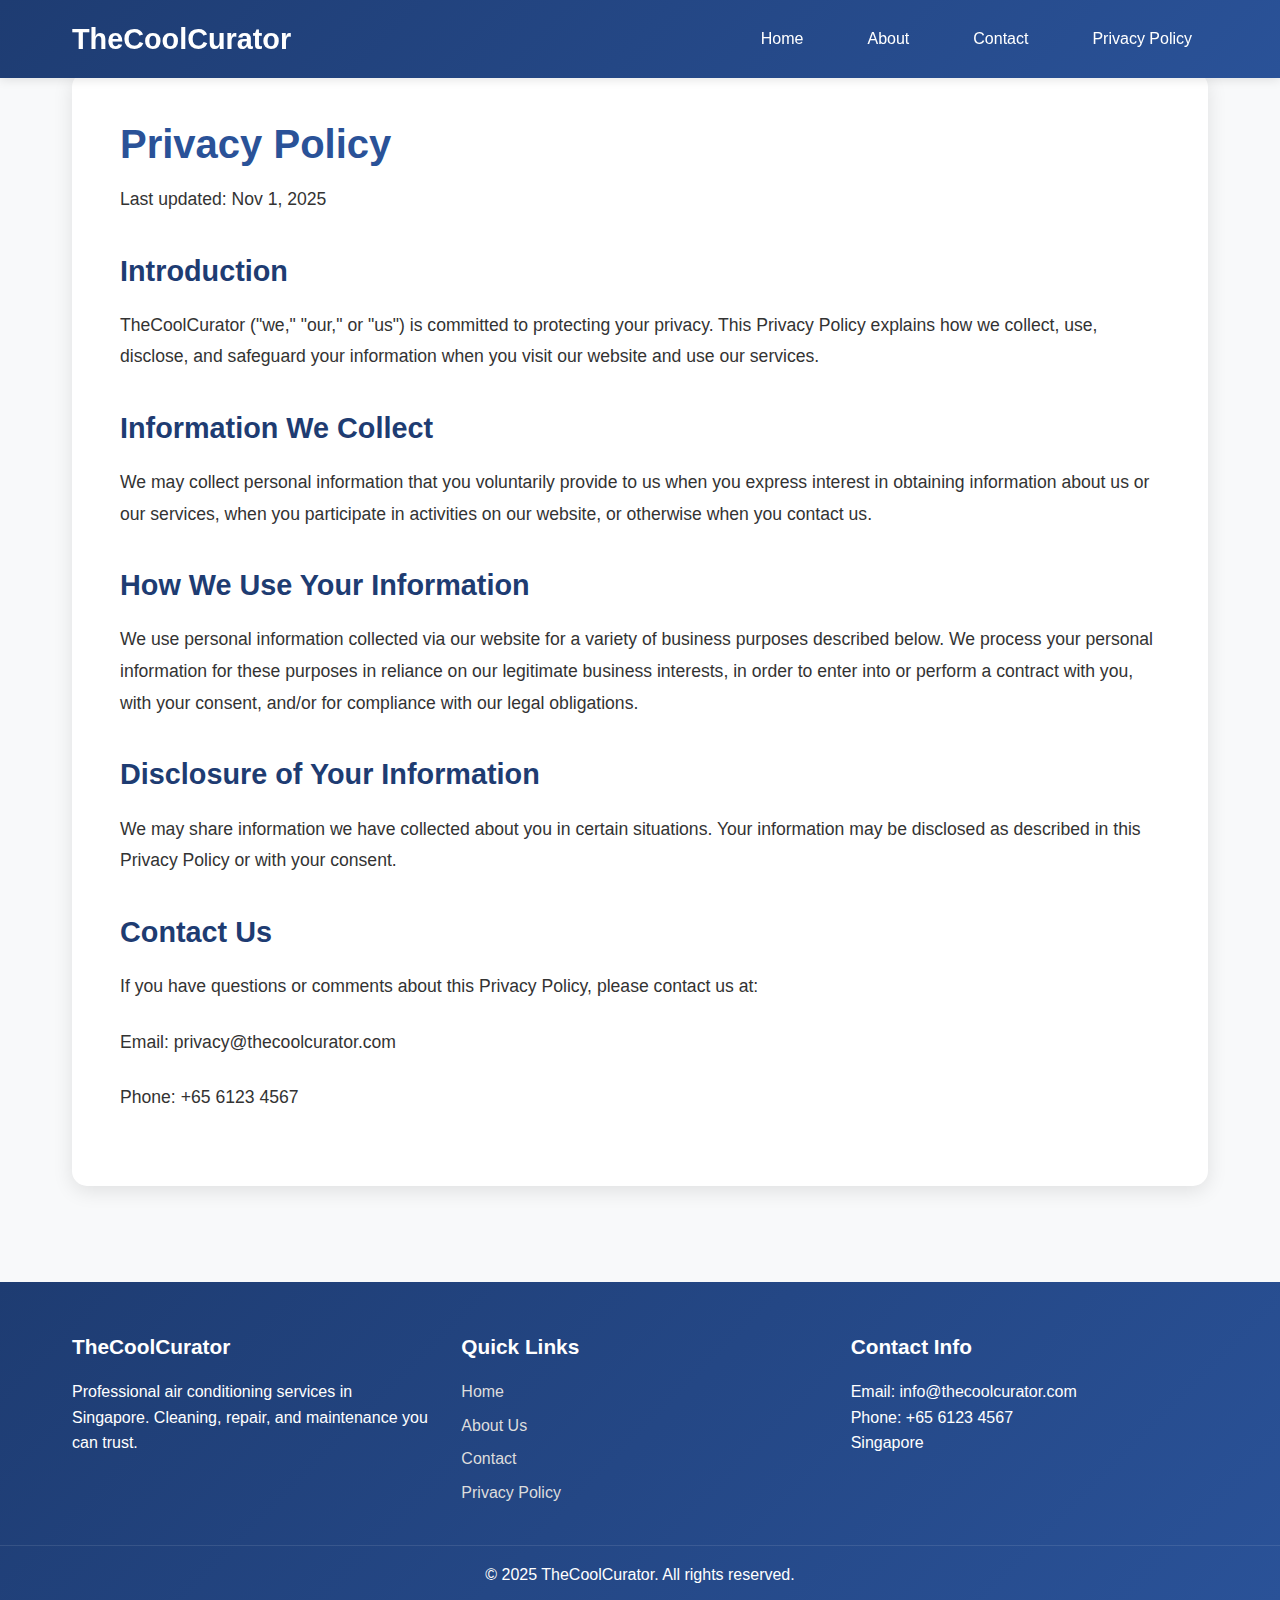
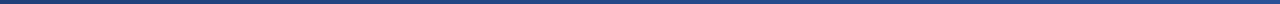
<file: privacy-policy.html>
<!DOCTYPE html>
<html lang="en">
<head>
    <meta charset="UTF-8">
    <meta name="viewport" content="width=device-width, initial-scale=1.0">
    <title>Privacy Policy - TheCoolCurator</title>
    <link rel="stylesheet" href="style.css">
</head>
<body>
    <nav class="navbar">
        <div class="nav-container">
            <div class="nav-logo">
                <h2>TheCoolCurator</h2>
            </div>
            <ul class="nav-menu">
                <li><a href="index.html" class="nav-link">Home</a></li>
                <li><a href="about.html" class="nav-link">About</a></li>
                <li><a href="contact.html" class="nav-link">Contact</a></li>
                <li><a href="privacy-policy.html" class="nav-link">Privacy Policy</a></li>
            </ul>
            <div class="hamburger">
                <span></span>
                <span></span>
                <span></span>
            </div>
        </div>
    </nav>

    <main class="main-content" style="margin-top: 100px;">
        <article class="blog-article">
            <h1>Privacy Policy</h1>
            
            <p>Last updated: Nov 1, 2025</p>

            <h2>Introduction</h2>
            <p>TheCoolCurator ("we," "our," or "us") is committed to protecting your privacy. This Privacy Policy explains how we collect, use, disclose, and safeguard your information when you visit our website and use our services.</p>

            <h2>Information We Collect</h2>
            <p>We may collect personal information that you voluntarily provide to us when you express interest in obtaining information about us or our services, when you participate in activities on our website, or otherwise when you contact us.</p>

            <h2>How We Use Your Information</h2>
            <p>We use personal information collected via our website for a variety of business purposes described below. We process your personal information for these purposes in reliance on our legitimate business interests, in order to enter into or perform a contract with you, with your consent, and/or for compliance with our legal obligations.</p>

            <h2>Disclosure of Your Information</h2>
            <p>We may share information we have collected about you in certain situations. Your information may be disclosed as described in this Privacy Policy or with your consent.</p>

            <h2>Contact Us</h2>
            <p>If you have questions or comments about this Privacy Policy, please contact us at:</p>
            <p>Email: privacy@thecoolcurator.com</p>
            <p>Phone: +65 6123 4567</p>
        </article>
    </main>

    <footer class="footer">
        <div class="footer-content">
            <div class="footer-section">
                <h3>TheCoolCurator</h3>
                <p>Professional air conditioning services in Singapore. Cleaning, repair, and maintenance you can trust.</p>
            </div>
            <div class="footer-section">
                <h3>Quick Links</h3>
                <ul>
                    <li><a href="index.html">Home</a></li>
                    <li><a href="about.html">About Us</a></li>
                    <li><a href="contact.html">Contact</a></li>
                    <li><a href="privacy-policy.html">Privacy Policy</a></li>
                </ul>
            </div>
            <div class="footer-section">
                <h3>Contact Info</h3>
                <p>Email: info@thecoolcurator.com</p>
                <p>Phone: +65 6123 4567</p>
                <p>Singapore</p>
            </div>
        </div>
        <div class="footer-bottom">
            <p>&copy; 2025 TheCoolCurator. All rights reserved.</p>
        </div>
    </footer>

    <script src="script.js"></script>
</body>
</html>
</file>
<file: style.css>
* {
    margin: 0;
    padding: 0;
    box-sizing: border-box;
}

body {
    font-family: 'Segoe UI', Tahoma, Geneva, Verdana, sans-serif;
    line-height: 1.6;
    color: #333;
    background-color: #f8f9fa;
}

/* Navigation */
.navbar {
    background: linear-gradient(135deg, #1e3c72 0%, #2a5298 100%);
    padding: 1rem 0;
    position: fixed;
    width: 100%;
    top: 0;
    z-index: 1000;
    box-shadow: 0 2px 10px rgba(0,0,0,0.1);
}

.nav-container {
    max-width: 1200px;
    margin: 0 auto;
    padding: 0 2rem;
    display: flex;
    justify-content: space-between;
    align-items: center;
}

.nav-logo h2 {
    color: white;
    font-size: 1.8rem;
    font-weight: 700;
}

.nav-menu {
    display: flex;
    list-style: none;
    gap: 2rem;
}

.nav-link {
    color: white;
    text-decoration: none;
    font-weight: 500;
    transition: color 0.3s ease;
    padding: 0.5rem 1rem;
    border-radius: 5px;
}

.nav-link:hover {
    background-color: rgba(255,255,255,0.1);
}

.hamburger {
    display: none;
    flex-direction: column;
    cursor: pointer;
}

.hamburger span {
    width: 25px;
    height: 3px;
    background: white;
    margin: 3px 0;
    transition: 0.3s;
}

/* Hero Section */
.hero {
    background: linear-gradient(135deg, #667eea 0%, #764ba2 100%);
    color: white;
    padding: 120px 0 80px;
    text-align: center;
    margin-top: 60px;
}

.hero-content h1 {
    font-size: 3rem;
    margin-bottom: 1rem;
    font-weight: 700;
}

.hero-content p {
    font-size: 1.2rem;
    margin-bottom: 2rem;
    opacity: 0.9;
}

.cta-button {
    background: #ff6b6b;
    color: white;
    border: none;
    padding: 12px 30px;
    font-size: 1.1rem;
    border-radius: 50px;
    cursor: pointer;
    transition: all 0.3s ease;
    font-weight: 600;
}

.cta-button:hover {
    background: #ff5252;
    transform: translateY(-2px);
    box-shadow: 0 5px 15px rgba(255, 107, 107, 0.4);
}

/* Main Content */
.main-content {
    max-width: 1200px;
    margin: 0 auto;
    padding: 2rem;
}

.blog-article {
    background: white;
    padding: 3rem;
    border-radius: 15px;
    box-shadow: 0 5px 20px rgba(0,0,0,0.1);
    margin-top: -60px;
    position: relative;
    z-index: 1;
}

.blog-article h1 {
    color: #2a5298;
    font-size: 2.5rem;
    margin-bottom: 1rem;
    line-height: 1.2;
}

.article-meta {
    display: flex;
    gap: 2rem;
    margin-bottom: 2rem;
    color: #666;
    font-size: 0.9rem;
}

.blog-article h2 {
    color: #1e3c72;
    margin: 2rem 0 1rem;
    font-size: 1.8rem;
}

.blog-article p {
    margin-bottom: 1.5rem;
    font-size: 1.1rem;
    line-height: 1.8;
}

.blog-article a {
    color: #667eea;
    text-decoration: none;
    font-weight: 600;
    transition: color 0.3s ease;
}

.blog-article a:hover {
    color: #764ba2;
    text-decoration: underline;
}

/* Footer */
.footer {
    background: linear-gradient(135deg, #1e3c72 0%, #2a5298 100%);
    color: white;
    padding: 3rem 0 1rem;
    margin-top: 4rem;
}

.footer-content {
    max-width: 1200px;
    margin: 0 auto;
    padding: 0 2rem;
    display: grid;
    grid-template-columns: repeat(auto-fit, minmax(250px, 1fr));
    gap: 2rem;
}

.footer-section h3 {
    margin-bottom: 1rem;
    font-size: 1.3rem;
}

.footer-section ul {
    list-style: none;
}

.footer-section ul li {
    margin-bottom: 0.5rem;
}

.footer-section a {
    color: #ddd;
    text-decoration: none;
    transition: color 0.3s ease;
}

.footer-section a:hover {
    color: white;
}

.footer-bottom {
    text-align: center;
    margin-top: 2rem;
    padding-top: 1rem;
    border-top: 1px solid rgba(255,255,255,0.1);
}

/* Responsive Design */
@media (max-width: 768px) {
    .hamburger {
        display: flex;
    }
    
    .nav-menu {
        position: fixed;
        left: -100%;
        top: 70px;
        flex-direction: column;
        background: linear-gradient(135deg, #1e3c72 0%, #2a5298 100%);
        width: 100%;
        text-align: center;
        transition: 0.3s;
        box-shadow: 0 10px 27px rgba(0,0,0,0.05);
        padding: 2rem 0;
    }
    
    .nav-menu.active {
        left: 0;
    }
    
    .hero-content h1 {
        font-size: 2rem;
    }
    
    .blog-article {
        padding: 2rem;
        margin-top: -40px;
    }
    
    .blog-article h1 {
        font-size: 2rem;
    }
    
    .main-content {
        padding: 1rem;
    }
}

@media (max-width: 480px) {
    .hero {
        padding: 100px 0 60px;
    }
    
    .blog-article {
        padding: 1.5rem;
    }
    
    .blog-article h1 {
        font-size: 1.8rem;
    }
    
    .footer-content {
        grid-template-columns: 1fr;
    }
}
</file>
